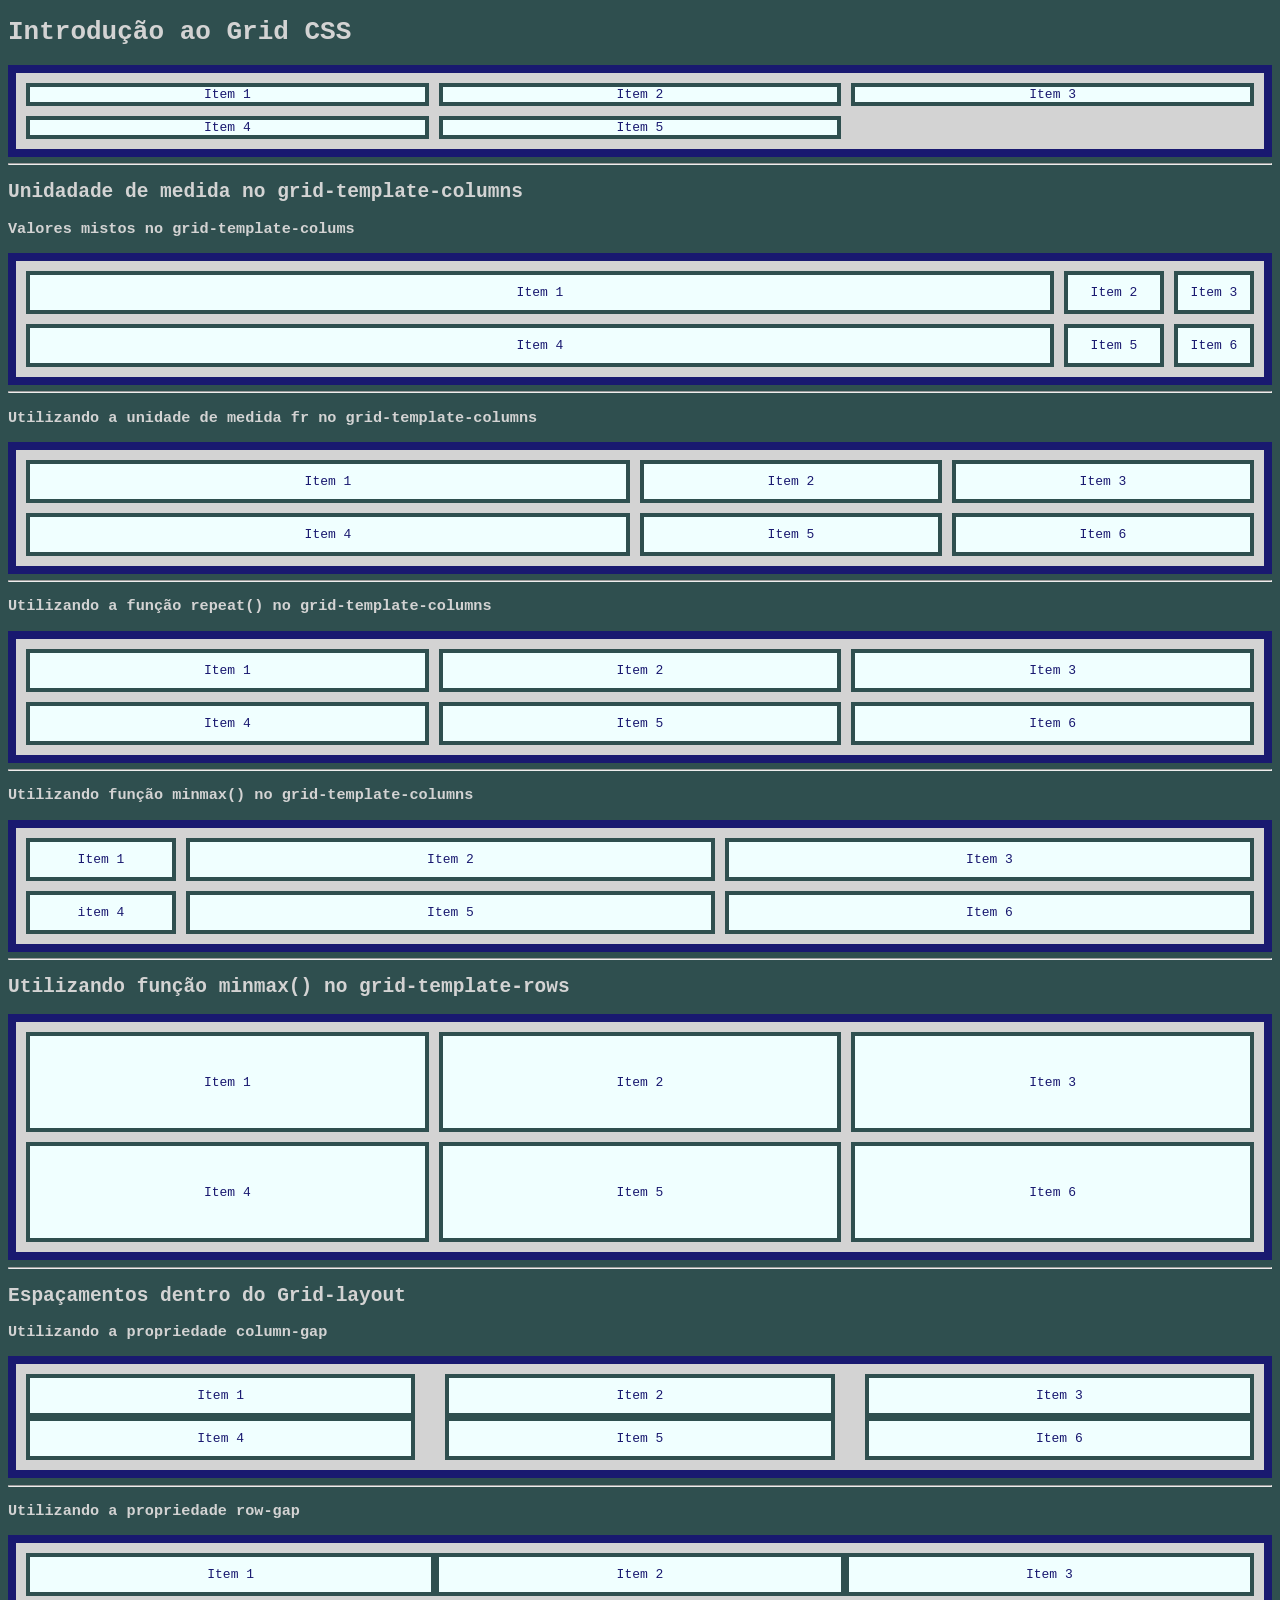
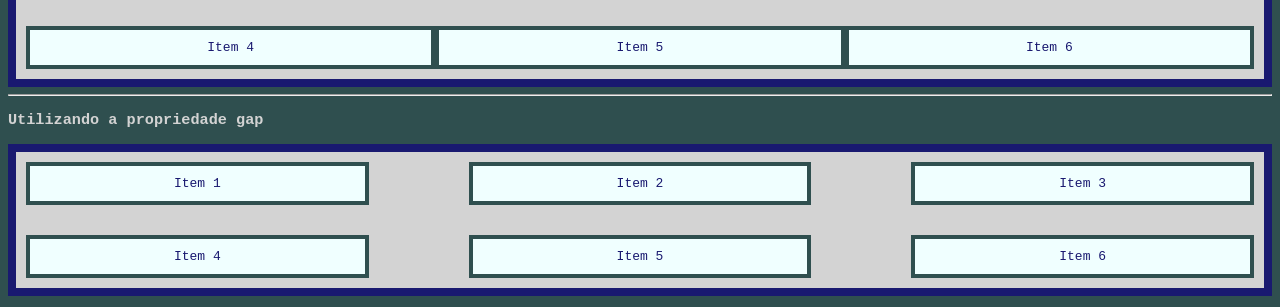
<file: Aula 07/index.html>
<!DOCTYPE html>
<html lang="pt-br">
<head>
    <meta charset="UTF-8">
    <meta name="viewport" 
    content="width=device-width, initial-scale=1.0">

    <link rel="stylesheet" href="./css/style.css">

    <title>Conteúdo Aula 07 - CSS</title>
</head>
<body>
    <h1>Introdução ao Grid CSS</h1>

    <div class="container">
        <div>Item 1</div>
        <div>Item 2</div>
        <div>Item 3</div>
        <div>Item 4</div>
        <div>Item 5</div>
    </div>

    <hr>

    <h2>Unidadade de medida no grid-template-columns</h2>

    <h3>Valores mistos no grid-template-colums</h3>

    <div class="ex1">
        <div>Item 1</div>
        <div>Item 2</div>
        <div>Item 3</div>
        <div>Item 4</div>
        <div>Item 5</div>
        <div>Item 6</div>
    </div>

    <hr>

    <h3>Utilizando a unidade de medida fr no grid-template-columns</h3>

    <div class="ex2">
        <div>Item 1</div>
        <div>Item 2</div>
        <div>Item 3</div>
        <div>Item 4</div>
        <div>Item 5</div>
        <div>Item 6</div>
    </div>

    <hr>

    <h3>Utilizando a função repeat() no grid-template-columns</h3>

    <div class="ex3">
        <div>Item 1</div>
        <div>Item 2</div>
        <div>Item 3</div>
        <div>Item 4</div>
        <div>Item 5</div>
        <div>Item 6</div>
    </div>

    <hr>

    <h3> Utilizando função minmax() no grid-template-columns</h3>

    <div class="ex4">
        <div>Item 1</div>
        <div>Item 2</div>
        <div>Item 3</div>
        <div>item 4</div>
        <div>Item 5</div>
        <div>Item 6</div>
    </div>

    <hr>

    <h2>Utilizando função minmax() no grid-template-rows</h2>

    <div class="ex5">
        <div>Item 1</div>
        <div>Item 2</div>
        <div>Item 3</div>
        <div>Item 4</div>
        <div>Item 5</div>
        <div>Item 6</div>
    </div>

    <hr>

    <h2>Espaçamentos dentro do Grid-layout</h2>

    <h3>Utilizando a propriedade column-gap</h3>

    <div class="ex6">
        <div>Item 1</div>
        <div>Item 2</div>
        <div>Item 3</div>
        <div>Item 4</div>
        <div>Item 5</div>
        <div>Item 6</div>
    </div>

    <hr>

    <h3>Utilizando a propriedade row-gap</h3>

    <div class="ex7">
        <div>Item 1</div>
        <div>Item 2</div>
        <div>Item 3</div>
        <div>Item 4</div>
        <div>Item 5</div>
        <div>Item 6</div>
    </div>

    <hr>

      <h3>Utilizando a propriedade gap</h3>

    <div class="ex8">
        <div>Item 1</div>
        <div>Item 2</div>
        <div>Item 3</div>
        <div>Item 4</div>
        <div>Item 5</div>
        <div>Item 6</div>
    </div>

    </body>
</html>
</file>
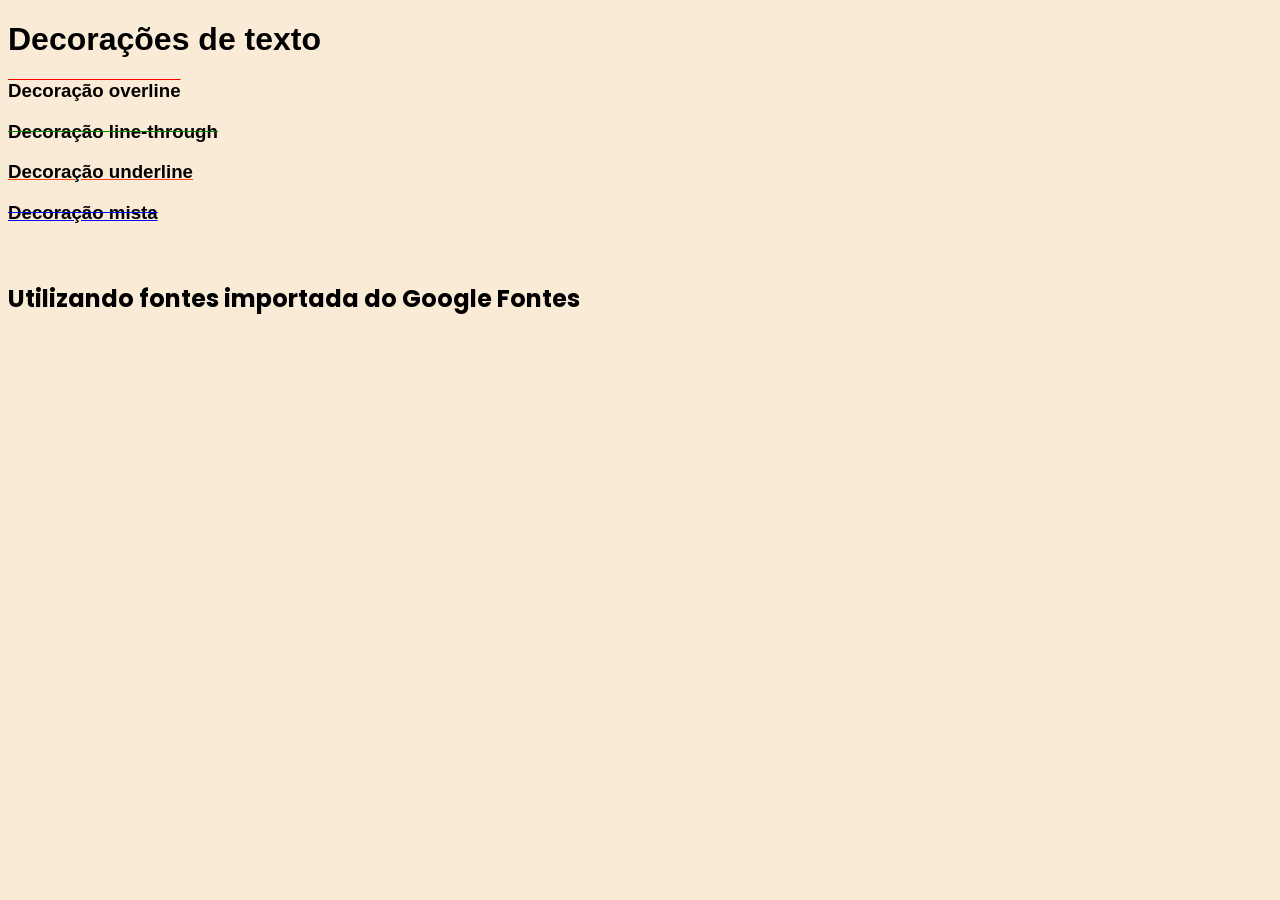
<file: Aula 09/index.html>
<!DOCTYPE html>
<html lang="pt-br">
<head>
    <meta charset="UTF-8">
    <meta name="viewport" content="width=device-width, initial-scale=1.0">

    <link rel="stylesheet" href="./css/style.css">

    <title>Conteúdo Aula 09 - CSS</title>
</head>
    <body>


        <h1>Decorações de texto</h1>


        <h3 class="ex1">Decoração  overline</h3>
        <h3 class="ex2">Decoração line-through</h3>
        <h3 class="ex3">Decoração underline</h3>
        <h3 class="ex4">Decoração  mista</h3>

        <br>

        <h2>Utilizando fontes importada do Google Fontes </h2>

        


    </body>
</html>
</file>
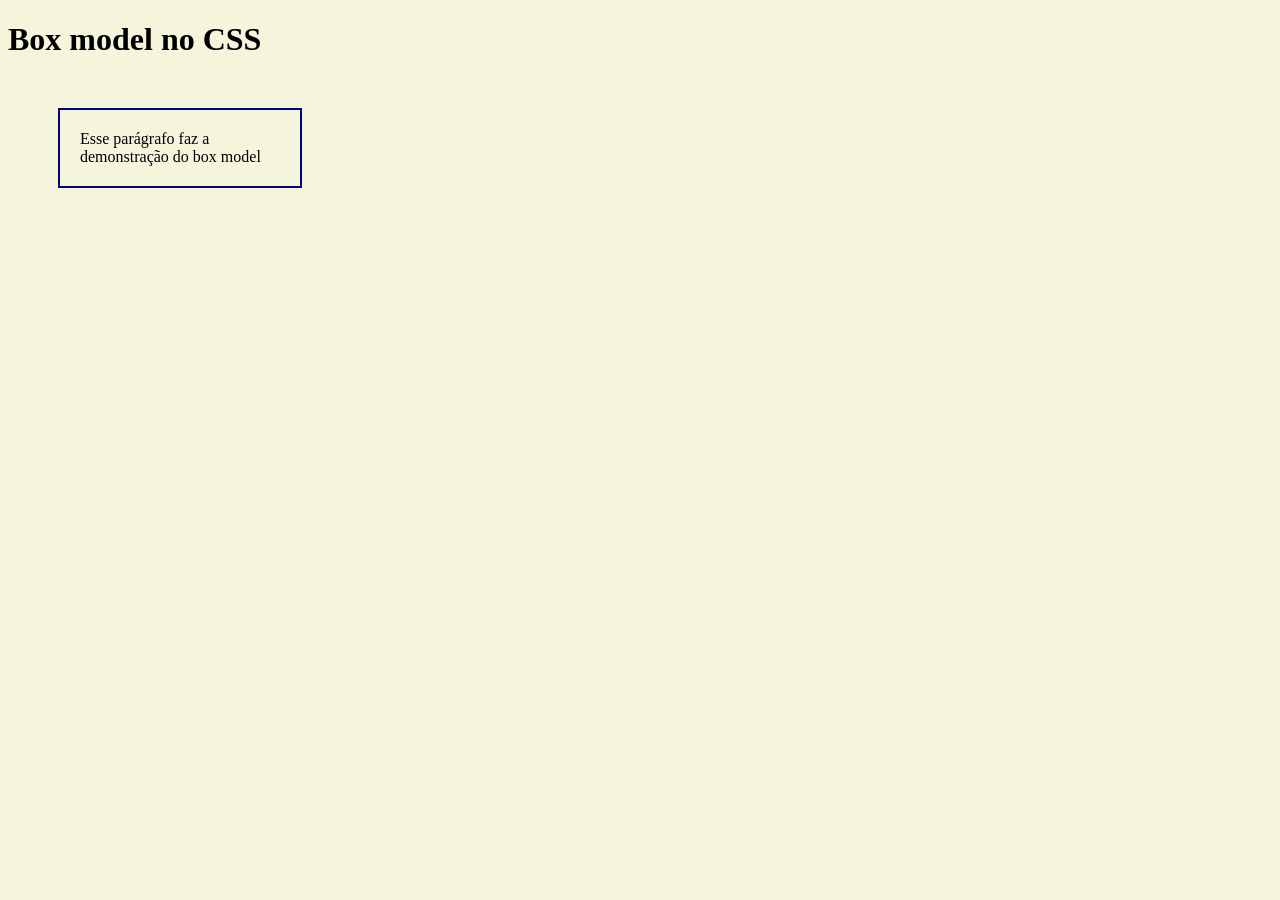
<file: Aula04/index.html>
<!DOCTYPE html>
<html lang="pt-br">
<head>
    <meta charset="UTF-8">
    <meta name="viewport" content="width=device-width, initial-scale=1.0">

    <link rel="stylesheet" href="./css/style.css">

    <title>Contúdo Aula 04 - CSS</title>
</head>
<body>
    <h1>Box model no CSS</h1>

    <p class="p-bormodel">Esse parágrafo faz a demonstração do box model</p>

</body>
</html>
</file>
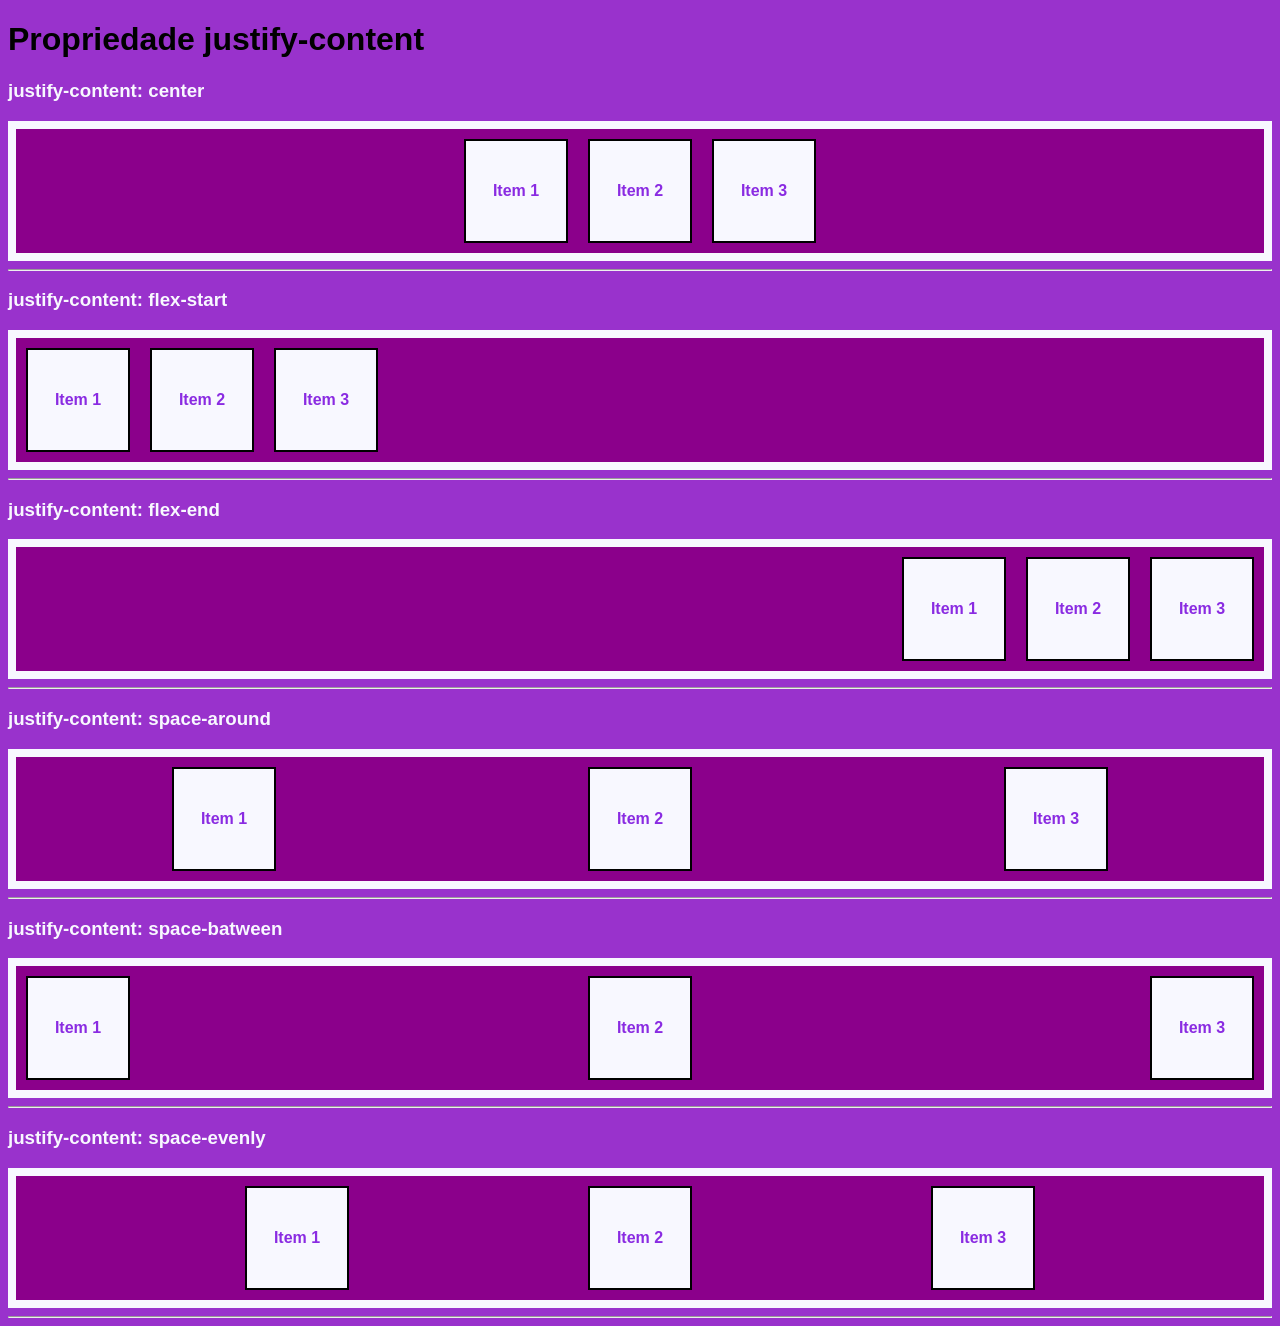
<file: Aula05/index.html>
<!DOCTYPE html>
<html lang="pt-br">
<head>
    <meta charset="UTF-8">
    <meta name="viewport" content="width=device-width, initial-scale=1.0">

    <link rel="stylesheet" href="./css/style.css">

    <title>Conteúdo Aula 05 - CSS  </title>
</head>
<body>
    <h1>Propriedade justify-content</h1>

    <h3>justify-content: center</h3>

   <div class="center">
    <div>Item 1</div>
    <div>Item 2</div>
    <div>Item 3</div>
   </div>

    <hr>

    <h3>justify-content: flex-start</h3>

   <div class="flex-start">
    <div>Item 1</div>
    <div>Item 2</div>
    <div>Item 3</div>
   </div>

    <hr>

    <h3>justify-content: flex-end</h3>

   <div class="flex-end">
    <div>Item 1</div>
    <div>Item 2</div>
    <div>Item 3</div>
   </div>
    
   <hr>

    <h3>justify-content: space-around</h3>

   <div class="space-around">
    <div>Item 1</div>
    <div>Item 2</div>
    <div>Item 3</div>
   </div>
    
   <hr>

    <h3>justify-content: space-batween</h3>

   <div class="space-batween">
    <div>Item 1</div>
    <div>Item 2</div>
    <div>Item 3</div>
   </div>
    
   <hr>

    <h3>justify-content: space-evenly</h3>

   <div class="space-evenly">
    <div>Item 1</div>
    <div>Item 2</div>
    <div>Item 3</div>
   </div>
    
   <hr>

</body>
</html>
</file>
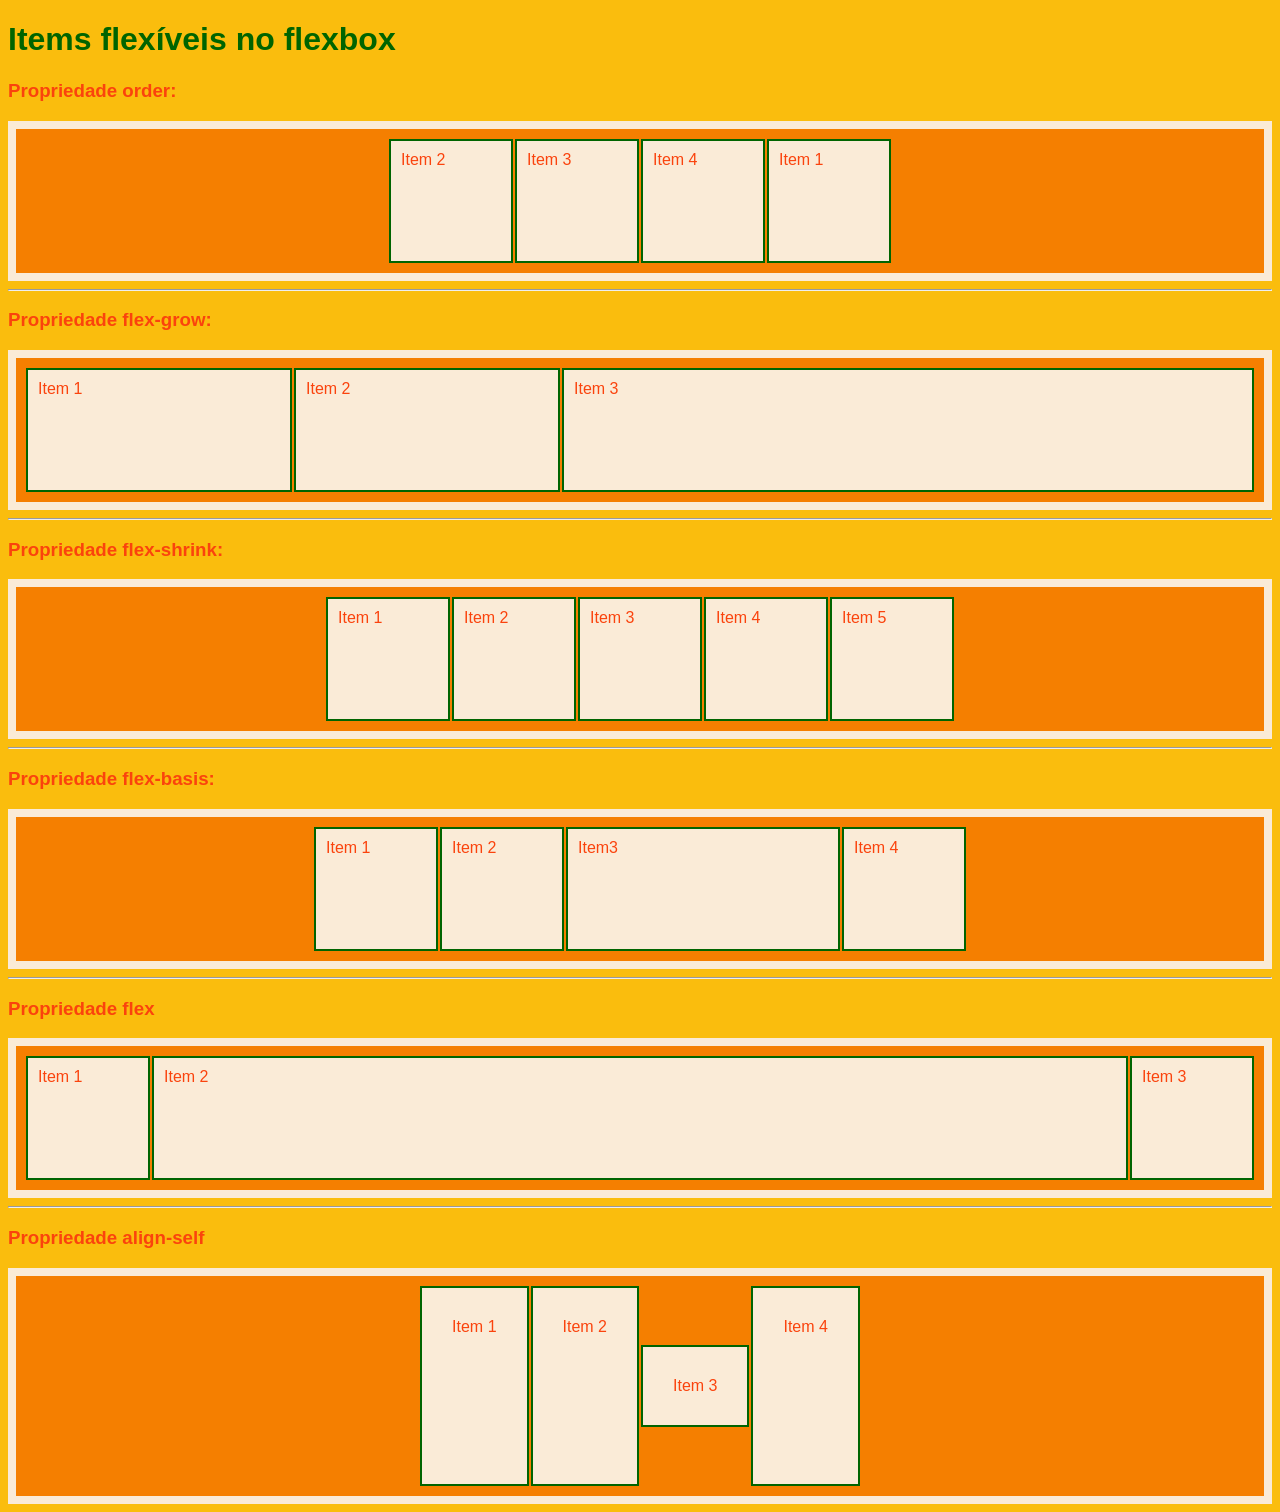
<file: Aula06/index.html>
<!DOCTYPE html>
<html lang="pt-br">
<head>
    <meta charset="UTF-8">
    <meta name="viewport" content="width=device-width, initial-scale=1.0">

    <link rel="stylesheet" href="./css/style.css">

    <title>Contúdo Aula 06 - CSS</title>
</head>
<body>
    <h1>Items flexíveis no flexbox</h1>

    <h3>Propriedade order:</h3>



    <div class="order">
        <div style="order:4;">Item 1</div>
        <div style="order:1;">Item 2</div>
        <div style="order:2;">Item 3</div>
        <div style="order:3;">Item 4</div>
    </div>

    <hr>

    <h3>Propriedade flex-grow:</h3>

    <div class="flex-grow">
        <div style="flex-grow: 1;">Item 1</div>
        <div style="flex-grow:1 ;">Item 2</div>
        <div style="flex-grow: 4;">Item 3</div>
    </div>
    <hr>

    <h3>Propriedade flex-shrink:</h3>
  
    <div class="flex-shrink">
        <div>Item 1</div>
        <div style="flex-shrink: 4;">Item 2</div>
        <div> Item 3</div>
        <div> Item 4</div>
        <div> Item 5</div>
        </div>

        <hr>

        <h3>Propriedade flex-basis:</h3>

        <div class="flex-basis">
            <div>Item 1</div>
            <div>Item 2</div>
            <div style="flex-basis: 250px;">Item3</div>
            <div>Item 4</div>
        </div>

        <hr>

        <h3>Propriedade flex</h3>

        <div class="flex">
            <div>Item 1</div>
            <div style="flex:1 0 250px;">Item 2</div>
            <div>Item 3</div>
        </div>

        <hr>

        <h3>Propriedade align-self</h3>

        <div class="align-self">
            <div>Item 1</div>
            <div>Item 2</div>
            <div id="as-item3">Item 3 </div>
            <div>Item 4</div>
        </div>
</body>
</html>
</file>
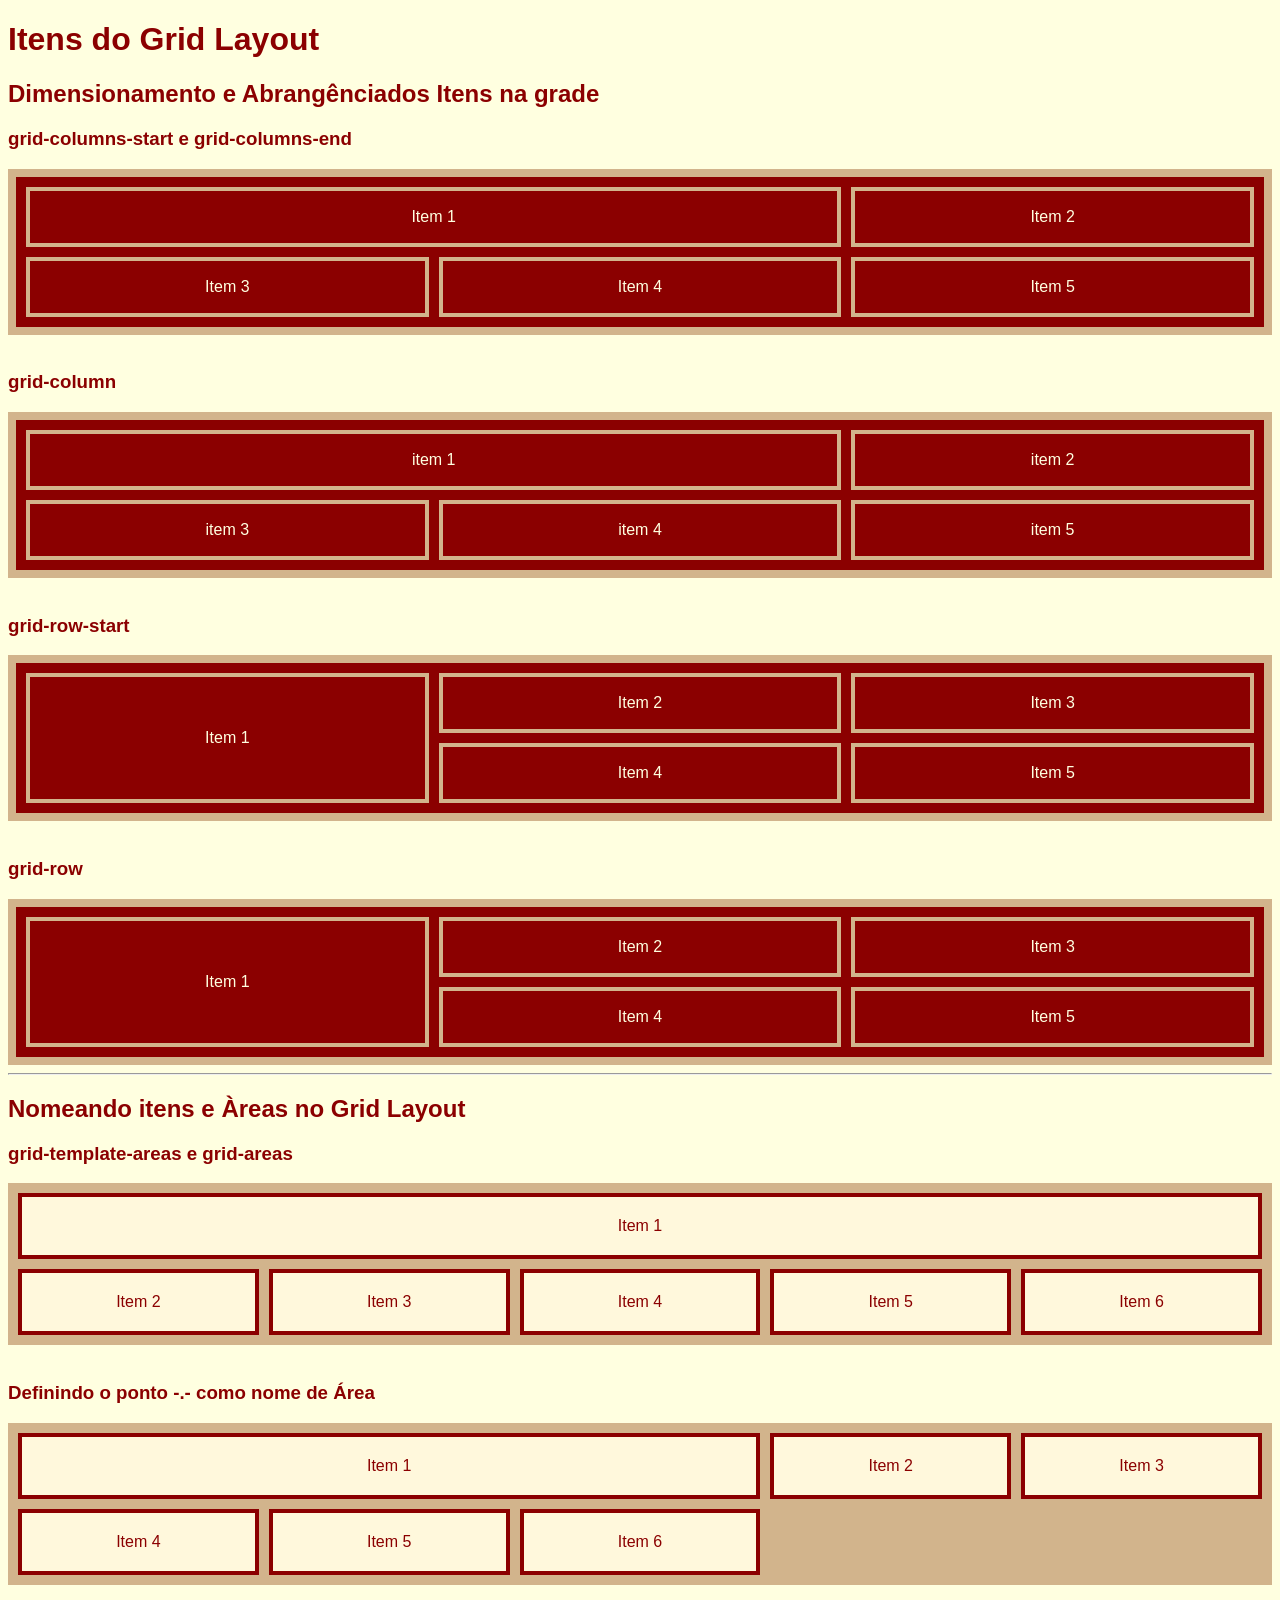
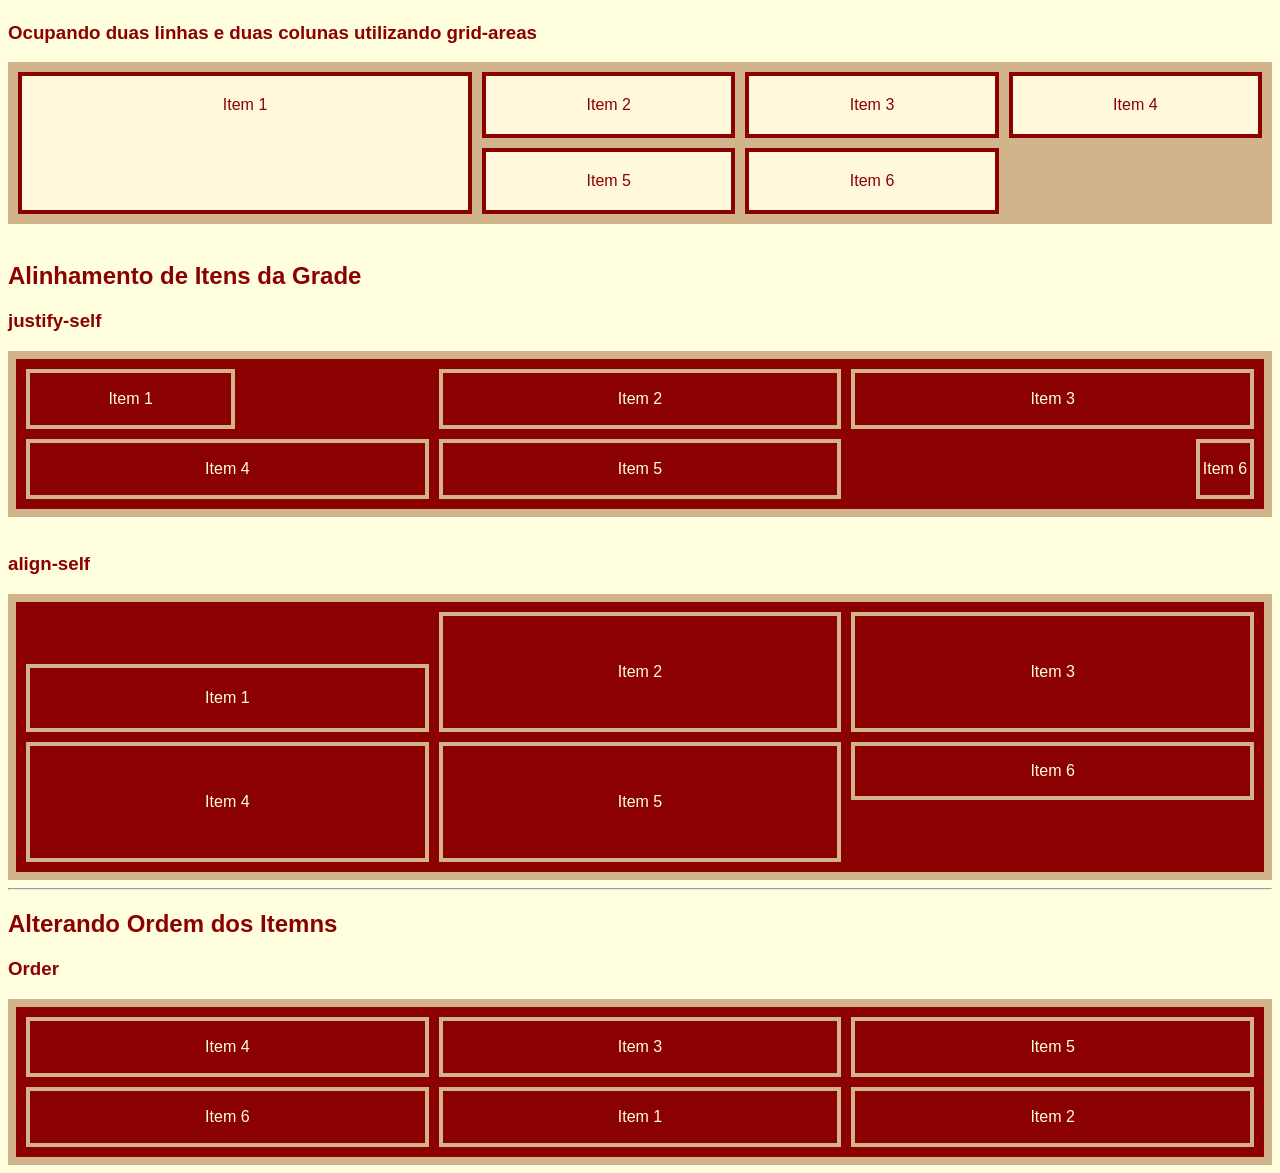
<file: Aula08/index.html>
<!DOCTYPE html>
<html lang="pt-br">
<head>
    <meta charset="UTF-8">
    <meta name="viewport" content="width=device-width, initial-scale=1.0">

    <link rel="stylesheet" href="./css/style.css">

    <title>Conteúdo Aula 08 - CSS</title>
</head>
    <body>

    <h1>Itens do Grid Layout</h1>

    <h2>Dimensionamento e Abrangênciados Itens na grade </h2>

    <h3>grid-columns-start e grid-columns-end</h3>

    <div class="ex1">
        <div id="ex1-item1">Item 1</div>
        <div>Item 2</div>
        <div>Item 3</div>
        <div>Item 4</div>
        <div>Item 5</div>
    </div>

    <br>

    <h3>grid-column</h3>

    <div class="ex2">
        <div id="ex2-item1">item 1</div>
        <div>item 2</div>
        <div>item 3</div>
        <div>item 4</div>
        <div>item 5</div>
    </div>

    <br>

    <h3>grid-row-start</h3>

    <div class="ex3">
        <div id="ex3-item1">Item 1</div>
        <div>Item 2</div>
        <div>Item 3</div>
        <div>Item 4</div>
        <div>Item 5</div>
    </div>

    <br>

    <h3>grid-row</h3>

      <div class="ex4">
        <div id="ex4-item1">Item 1</div>
        <div>Item 2</div>
        <div>Item 3</div>
        <div>Item 4</div>
        <div>Item 5</div>
    </div>

    <hr>

    <h2>Nomeando itens e Àreas no Grid Layout</h2>

    <h3>grid-template-areas e grid-areas</h3>

    <div class="ex5">
        <div id="ex5-item1">Item 1</div>
        <div>Item 2</div>
        <div>Item 3</div>
        <div>Item 4</div>
        <div>Item 5</div>
        <div>Item 6</div>

    </div>

    <br>

    <h3>Definindo o ponto -.- como nome de Área</h3>
    
      
    <div class="ex6">
        <div id="ex6-item1">Item 1</div>
        <div>Item 2</div>
        <div>Item 3</div>
        <div>Item 4</div>
        <div>Item 5</div>
        <div>Item 6</div>

    </div>

    <br>

    <h3>Ocupando duas linhas e duas colunas utilizando grid-areas</h3>

    <div class="ex7">
        <div id="ex7-item1">Item 1</div>
        <div>Item 2</div>
        <div>Item 3</div>
        <div>Item 4</div>
        <div>Item 5</div>
        <div>Item 6</div>
    </div>

    <br>

    <h2>Alinhamento de Itens da Grade</h2>

    <h3>justify-self</h3>

    <div class="ex8">
        <div id="ex8-item1">Item 1</div>
        <div>Item 2</div>
        <div>Item 3</div>
        <div>Item 4</div>
        <div>Item 5</div>
        <div id="ex8-item6">Item 6</div>
    </div>

    <br>

    <h3>align-self</h3>

     <div class="ex9">
        <div id="ex9-item1">Item 1</div>
        <div>Item 2</div>
        <div>Item 3</div>
        <div>Item 4</div>
        <div>Item 5</div>
        <div id="ex9-item6">Item 6</div>
    </div>

    <hr>

    <h2>Alterando Ordem dos Itemns</h2>

    <h3>Order</h3>
    <div class="ex10">
        <div style="order:5 ;" >Item 1</div>
        <div style="order:6 ;" >Item 2</div>
        <div style="order:2 ;">Item 3</div>
        <div style="order:1 ;" >Item 4</div>
        <div style="order: 3;" >Item 5</div>
        <div  style="order: 4;" >Item 6</div>
    </div>

    </body>
</html>
</file>
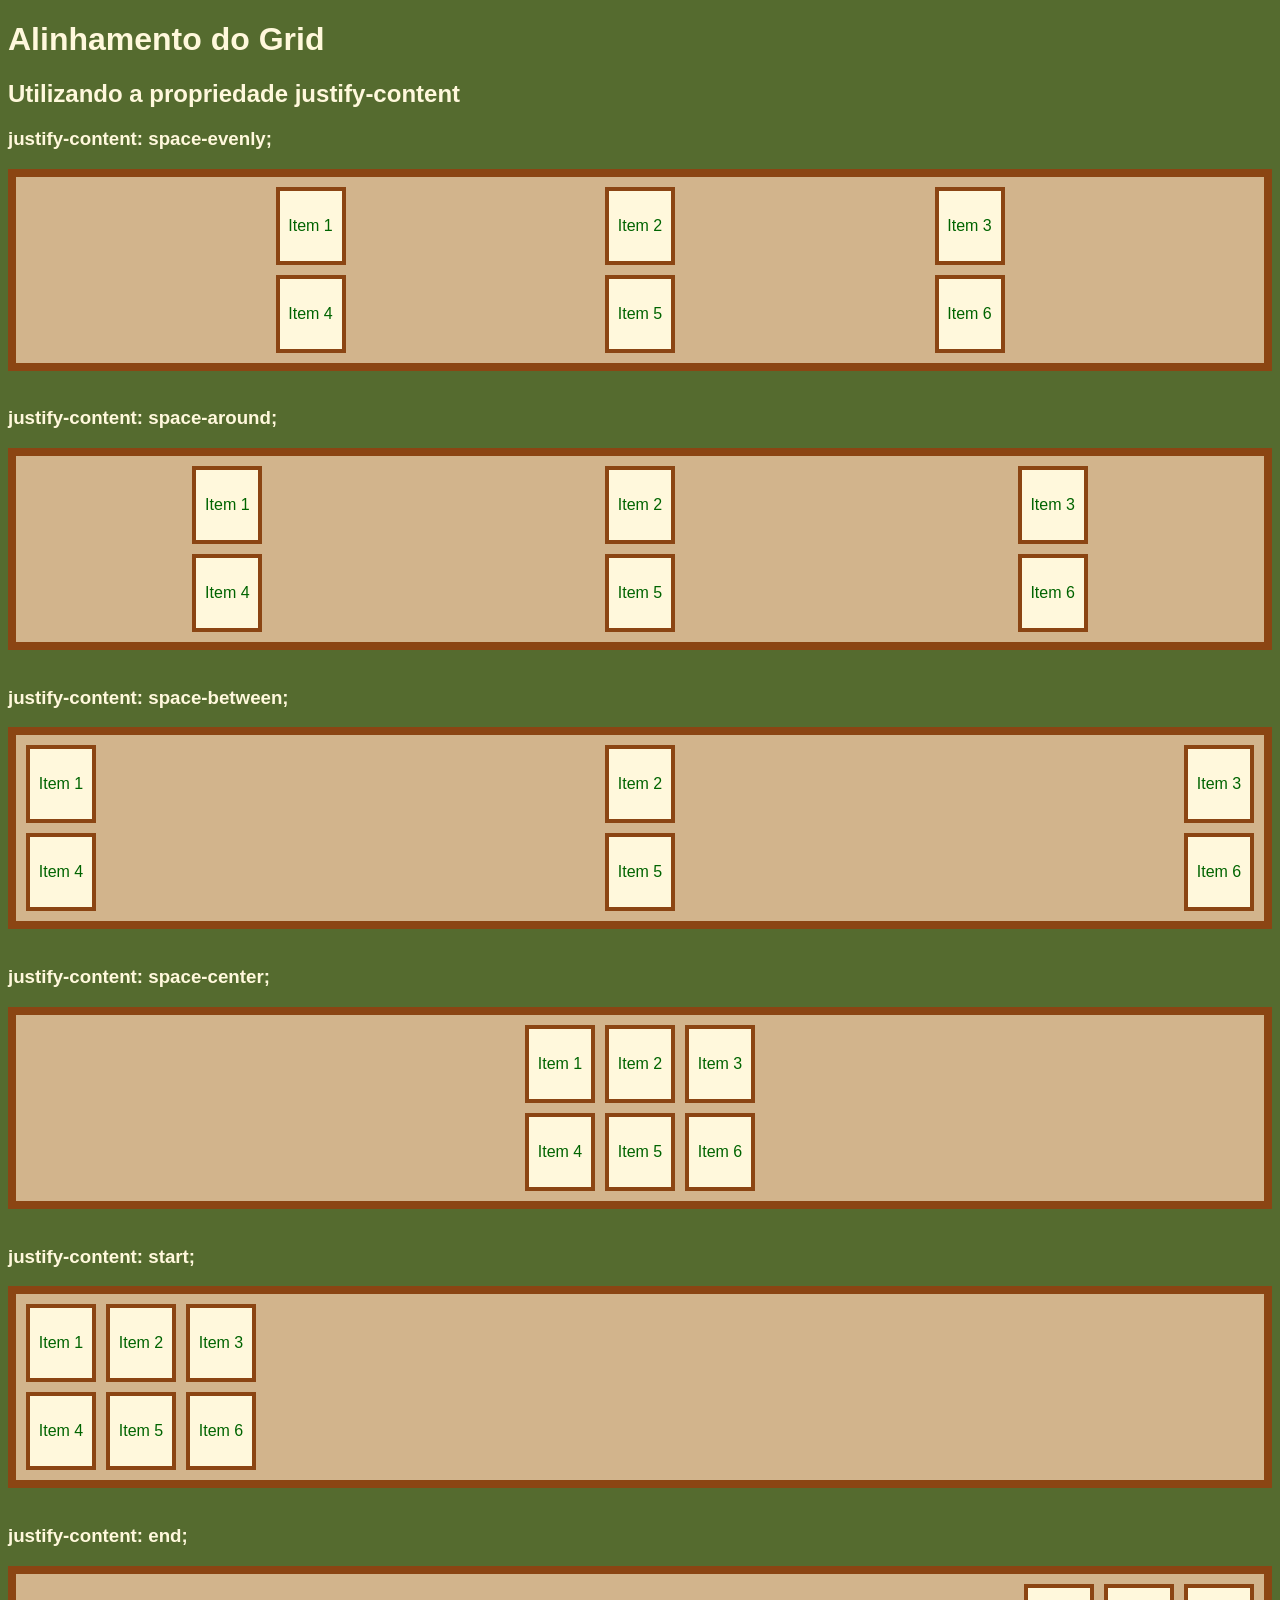
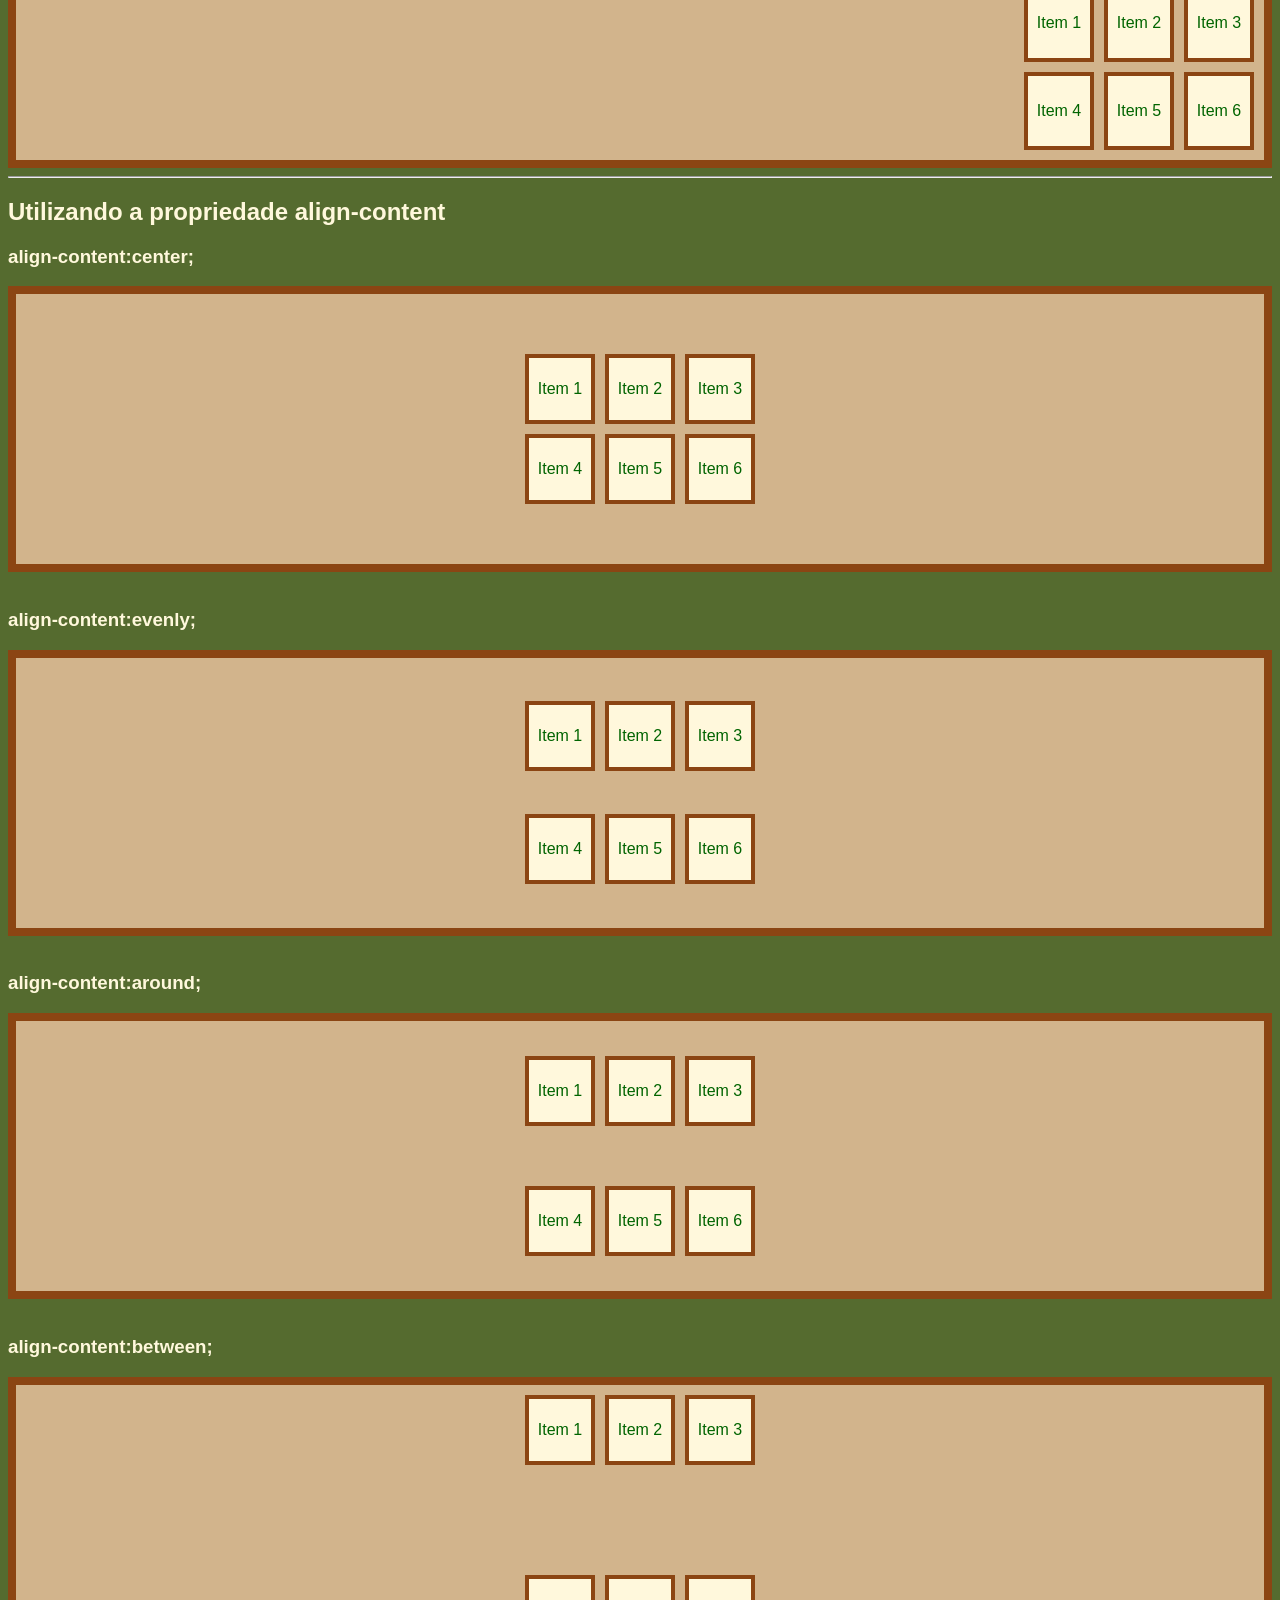
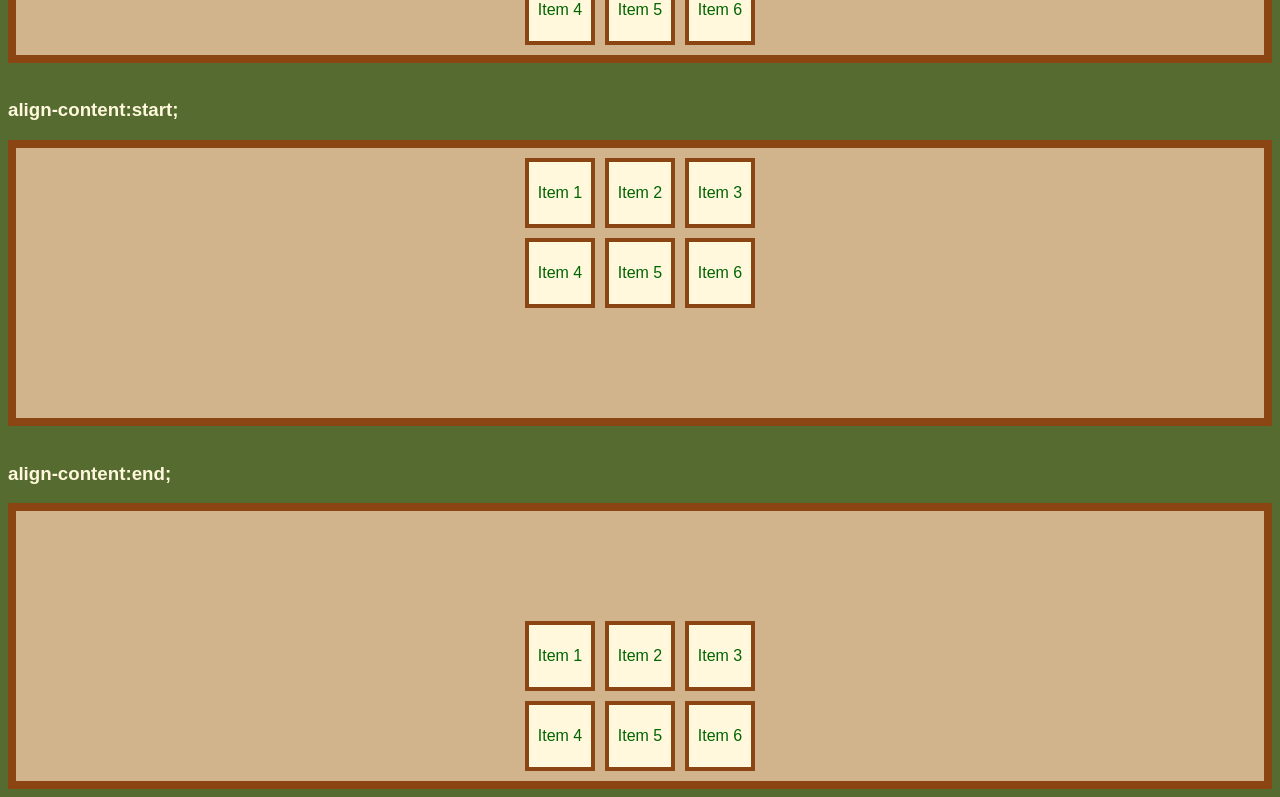
<file: Aula 07/index02.html>
<!DOCTYPE html>
<html lang="pt-br">
<head>
    <meta charset="UTF-8">
    <meta name="viewport" content="width=device-width, initial-scale=1.0">

    <link rel="stylesheet" href="./css/style02.css">

    <title>Conteúdo Aula 07 - css</title>
</head>
<body>

    <h1>Alinhamento do Grid</h1>
    
    <h2>Utilizando a propriedade justify-content</h2>

    <h3>justify-content: space-evenly;</h3>

    <div class="ex1">
        <div>Item 1</div>
        <div>Item 2</div>
        <div>Item 3</div>
        <div>Item 4</div>
        <div>Item 5</div>
        <div>Item 6</div>
    </div>

    <br>

    <h3>justify-content: space-around;</h3>

    <div class="ex2">
        <div>Item 1</div>
        <div>Item 2</div>
        <div>Item 3</div>
        <div>Item 4</div>
        <div>Item 5</div>
        <div>Item 6</div>
    </div>

    <br>

     <h3>justify-content: space-between;</h3>

        <div class="ex3">
            <div>Item 1</div>
            <div>Item 2</div>
            <div>Item 3</div>
            <div>Item 4</div>
            <div>Item 5</div>
            <div>Item 6</div>
        </div>

         <br>

     <h3>justify-content: space-center;</h3>

        <div class="ex4">
            <div>Item 1</div>
            <div>Item 2</div>
            <div>Item 3</div>
            <div>Item 4</div>
            <div>Item 5</div>
            <div>Item 6</div>
        </div>

        <br>

        <h3>justify-content: start;</h3>

        <div class="ex5">
            <div>Item 1</div>
            <div>Item 2</div>
            <div>Item 3</div>
            <div>Item 4</div>
            <div>Item 5</div>
            <div>Item 6</div>
        </div>

        <br>

          <h3>justify-content: end;</h3>

        <div class="ex6">
            <div>Item 1</div>
            <div>Item 2</div>
            <div>Item 3</div>
            <div>Item 4</div>
            <div>Item 5</div>
            <div>Item 6</div>
        </div>

        <hr>

        <h2>Utilizando a propriedade align-content </h2>

        <h3>align-content:center;</h3>

        <div class="ex7">
            <div>Item 1</div>
            <div>Item 2</div>
            <div>Item 3</div>
            <div>Item 4</div>
            <div>Item 5</div>
            <div>Item 6</div>
        </div>

        <br>

          <h3>align-content:evenly;</h3>

        <div class="ex8">
            <div>Item 1</div>
            <div>Item 2</div>
            <div>Item 3</div>
            <div>Item 4</div>
            <div>Item 5</div>
            <div>Item 6</div>
        </div>

        <br>

        
          <h3>align-content:around;</h3>

        <div class="ex9">
            <div>Item 1</div>
            <div>Item 2</div>
            <div>Item 3</div>
            <div>Item 4</div>
            <div>Item 5</div>
            <div>Item 6</div>
        </div>

        <br>

        
          <h3>align-content:between;</h3>

        <div class="ex10">
            <div>Item 1</div>
            <div>Item 2</div>
            <div>Item 3</div>
            <div>Item 4</div>
            <div>Item 5</div>
            <div>Item 6</div>
        </div>

         <br>

        
          <h3>align-content:start;</h3>

        <div class="ex11">
            <div>Item 1</div>
            <div>Item 2</div>
            <div>Item 3</div>
            <div>Item 4</div>
            <div>Item 5</div>
            <div>Item 6</div>
        </div>

         <br>

        
          <h3>align-content:end;</h3>

        <div class="ex12">
            <div>Item 1</div>
            <div>Item 2</div>
            <div>Item 3</div>
            <div>Item 4</div>
            <div>Item 5</div>
            <div>Item 6</div>
        </div>

</body>
</html>
</file>
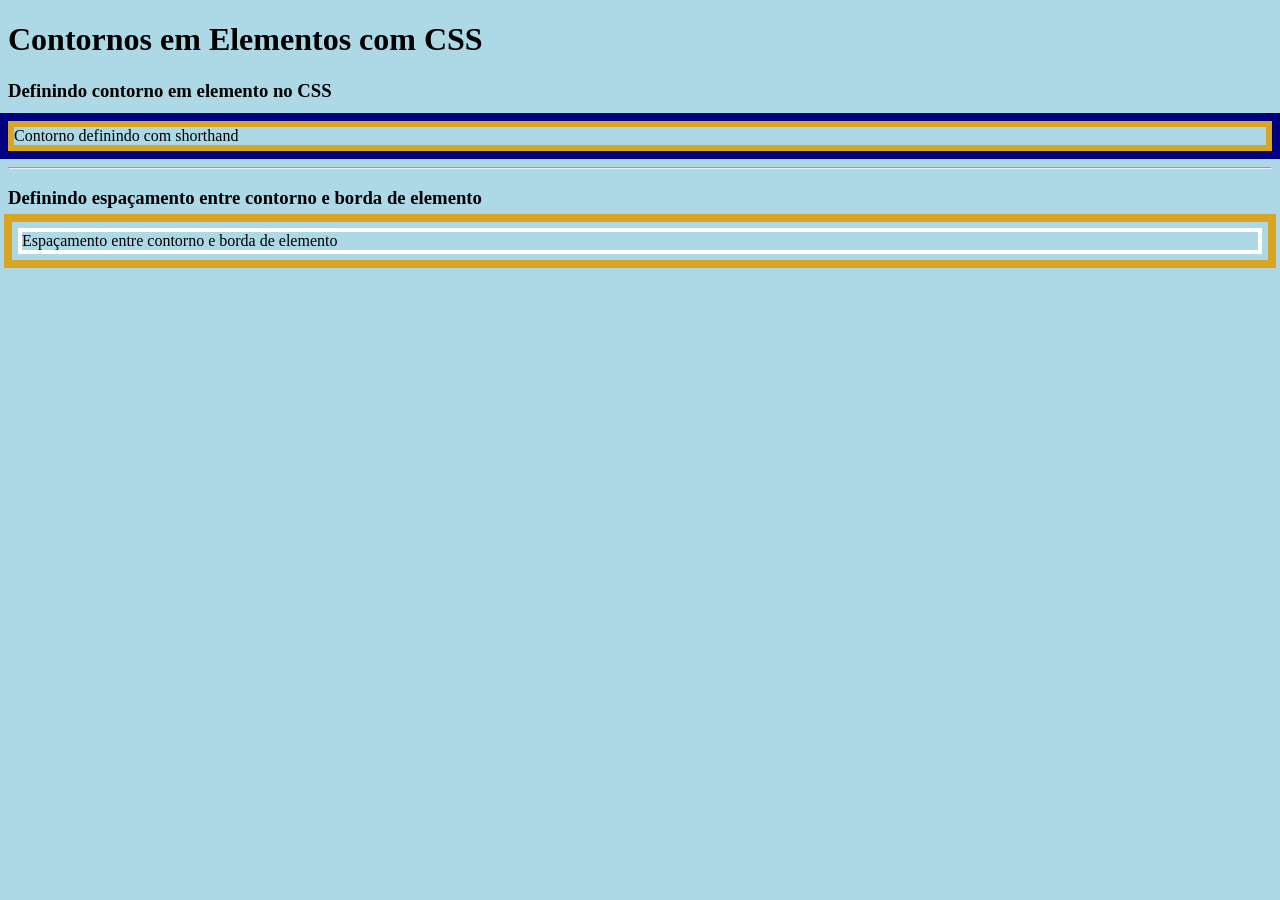
<file: Aula04/index02.html>
<!DOCTYPE html>
<html lang="pt-br">
<head>
    <meta charset="UTF-8">
    <meta name="viewport" content="width=device-width, initial-scale=1.0">

    <link rel="stylesheet" href="./css/style02.css">

    <title>Conteúdo Aula 04 - CSS</title>
</head>
<body>
    <h1>Contornos em Elementos com CSS</h1>

    <h3>Definindo contorno em elemento no CSS</h3>
    
    <p class="contorno1">Contorno definindo com shorthand</p>

    <hr>

    <h3>Definindo espaçamento entre contorno e borda de elemento</h3>

    <p class="contorno2">Espaçamento entre contorno e borda de elemento</p>

</body>
</html>
</file>
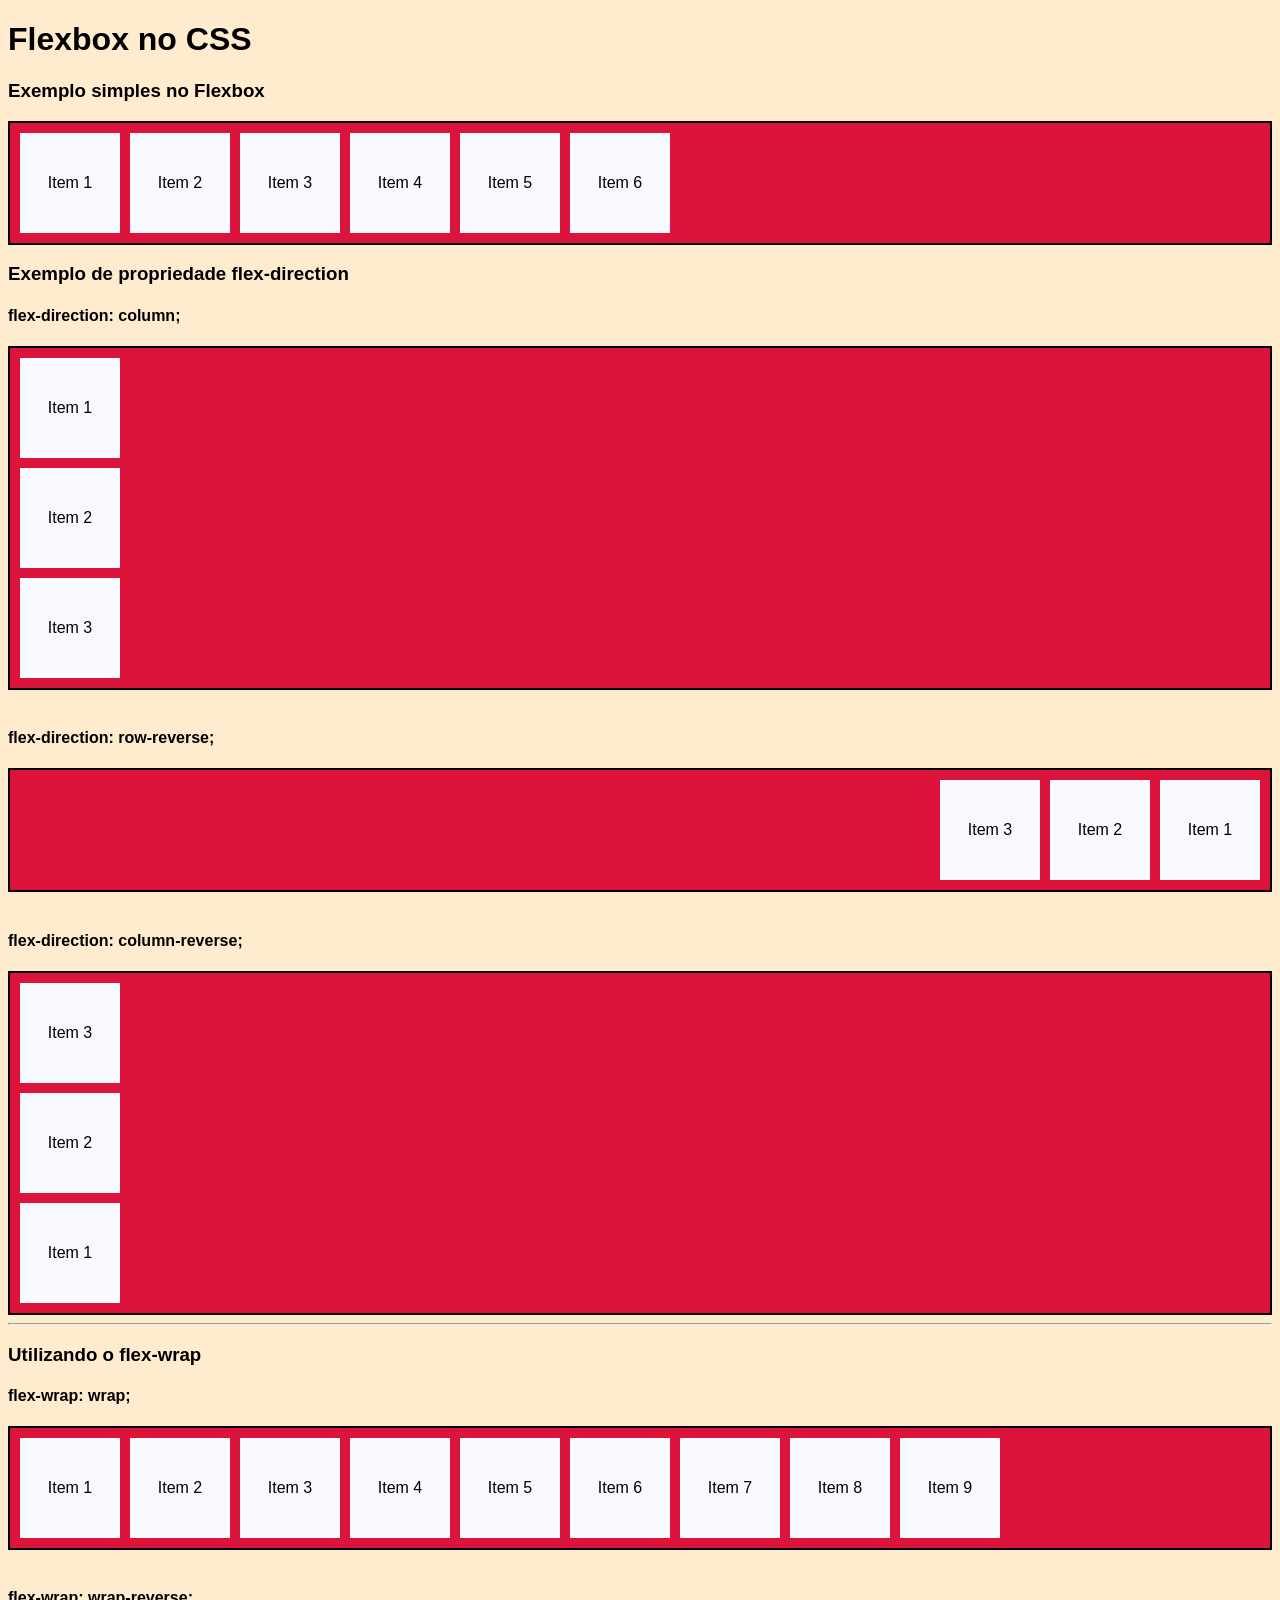
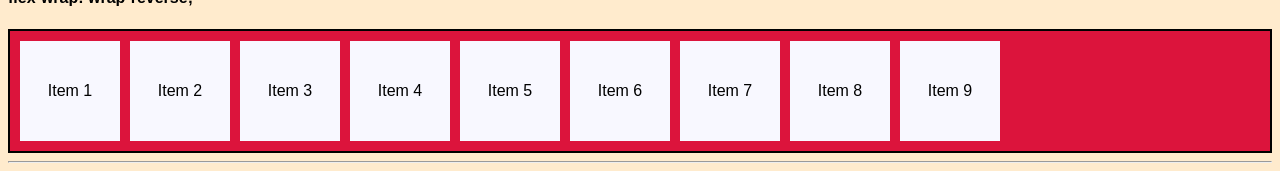
<file: Aula04/index03.html>
<!DOCTYPE html>
<html lang="pt-br">
<head>
    <meta charset="UTF-8">
    <meta name="viewport" content="width=device-width, initial-scale=1.0">

    <link rel="stylesheet" href="./css/style03.css">

    <title>Conteúdo 04 - CSS</title>
</head>
<body>
    <h1>Flexbox no CSS</h1>

    <h3>Exemplo simples no Flexbox</h3>

    <div class="ex1">
     <div>Item 1</div>
    <div>Item 2</div>
    <div>Item 3</div>
    <div>Item 4</div>
    <div>Item 5</div>
    <div>Item 6</div>
    </div>
    
 <h3>Exemplo de propriedade flex-direction</h3>

    <h4>flex-direction: column;</h4>

    <div class="ex2-column">
      <div>Item 1</div>
      <div>Item 2</div>
      <div>Item 3</div>
    </div>

    <br>

    <h4>flex-direction: row-reverse;</h4>

    <div class="ex2-row-reverse">
      <div>Item 1</div>
      <div>Item 2</div>
      <div>Item 3</div>
    </div>

    <br>

    <h4>flex-direction: column-reverse;</h4>

    <div class="ex2-column-reverse">
      <div>Item 1</div>
      <div>Item 2</div>
      <div>Item 3</div>
    </div>

    <hr>

    <h3>Utilizando o flex-wrap</h3>

    <h4>flex-wrap: wrap;</h4>

    <div class="ex3-wrap">
      <div>Item 1</div>
      <div>Item 2</div>
      <div>Item 3</div>
      <div>Item 4</div>
      <div>Item 5</div>
      <div>Item 6</div>
      <div>Item 7</div>
      <div>Item 8</div>
      <div>Item 9</div>
    </div>

    <br>

    <h4>flex-wrap: wrap-reverse;</h4>

    <div class="ex3-wrap-reverse">
      <div>Item 1</div>
      <div>Item 2</div>
      <div>Item 3</div>
      <div>Item 4</div>
      <div>Item 5</div>
      <div>Item 6</div>
      <div>Item 7</div>
      <div>Item 8</div>
      <div>Item 9</div>
    </div>

    <hr>

  </body>
</html>


</body>
</html>
</file>
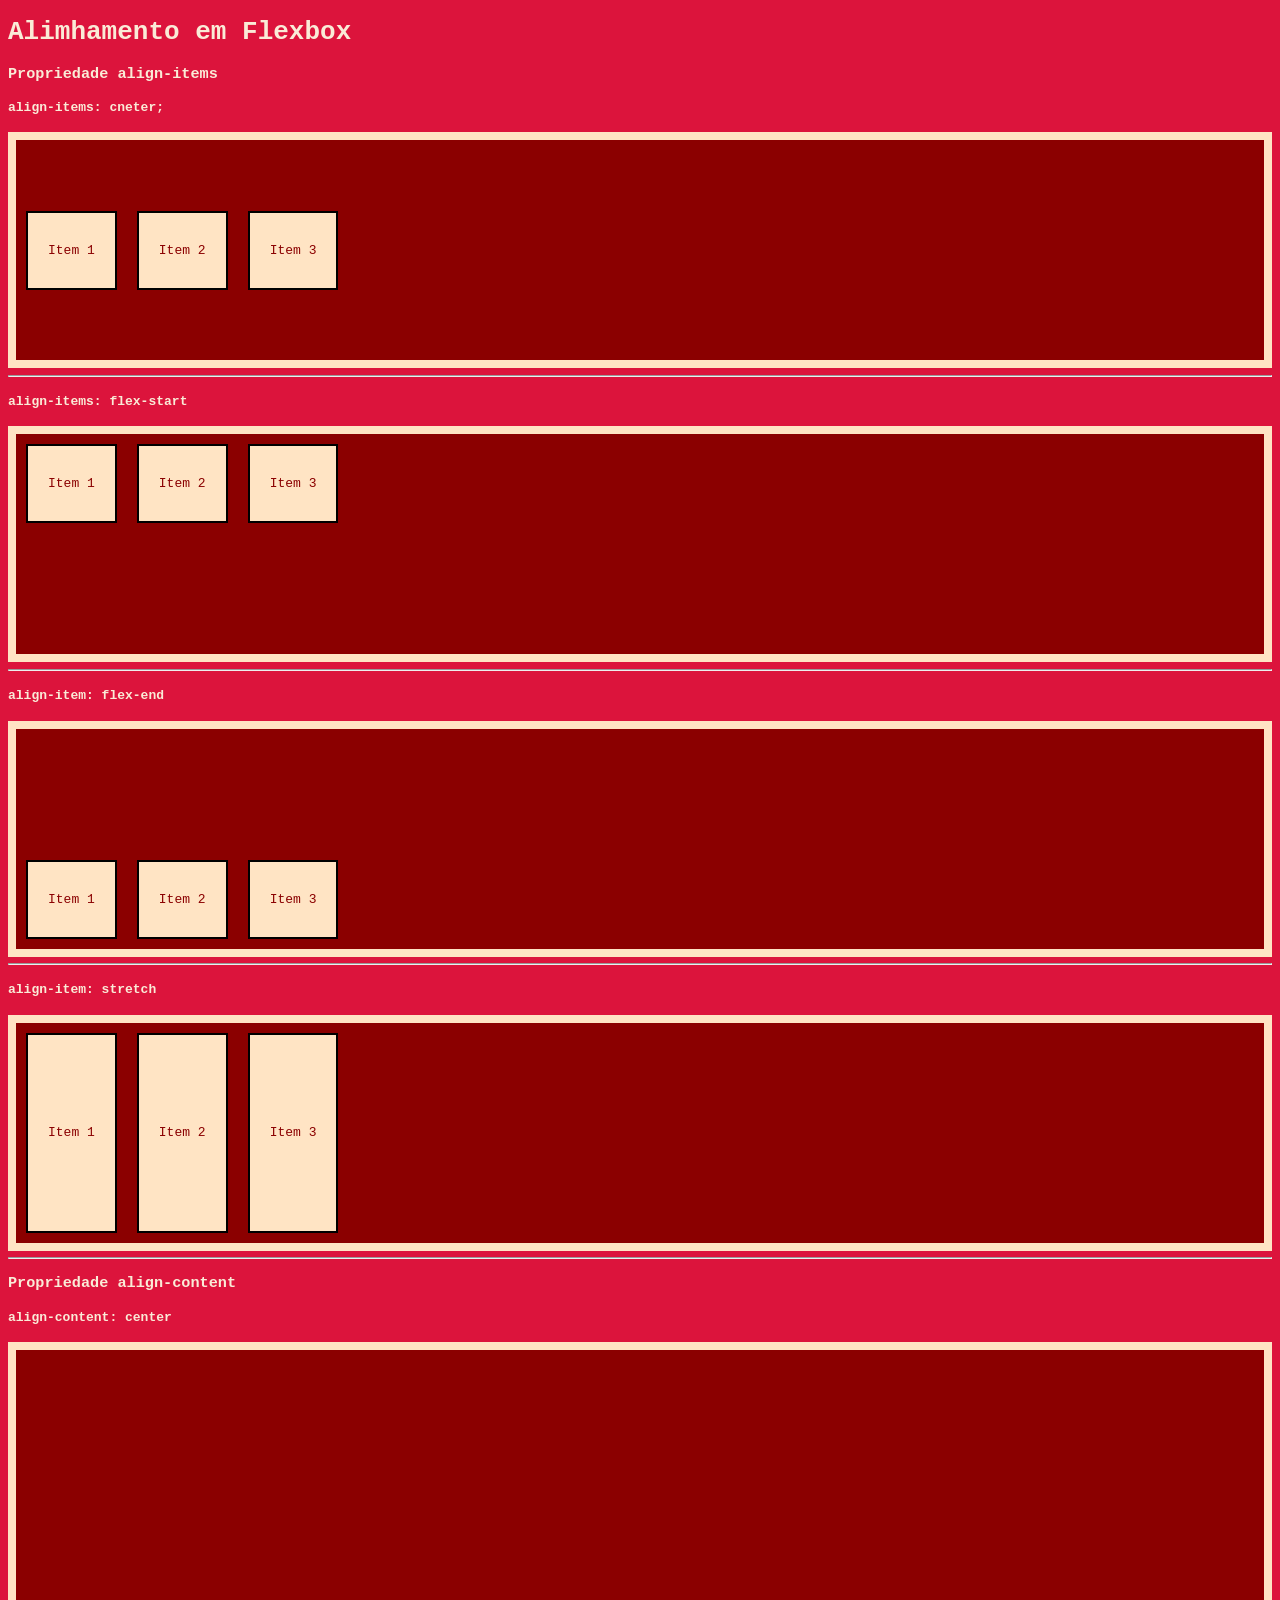
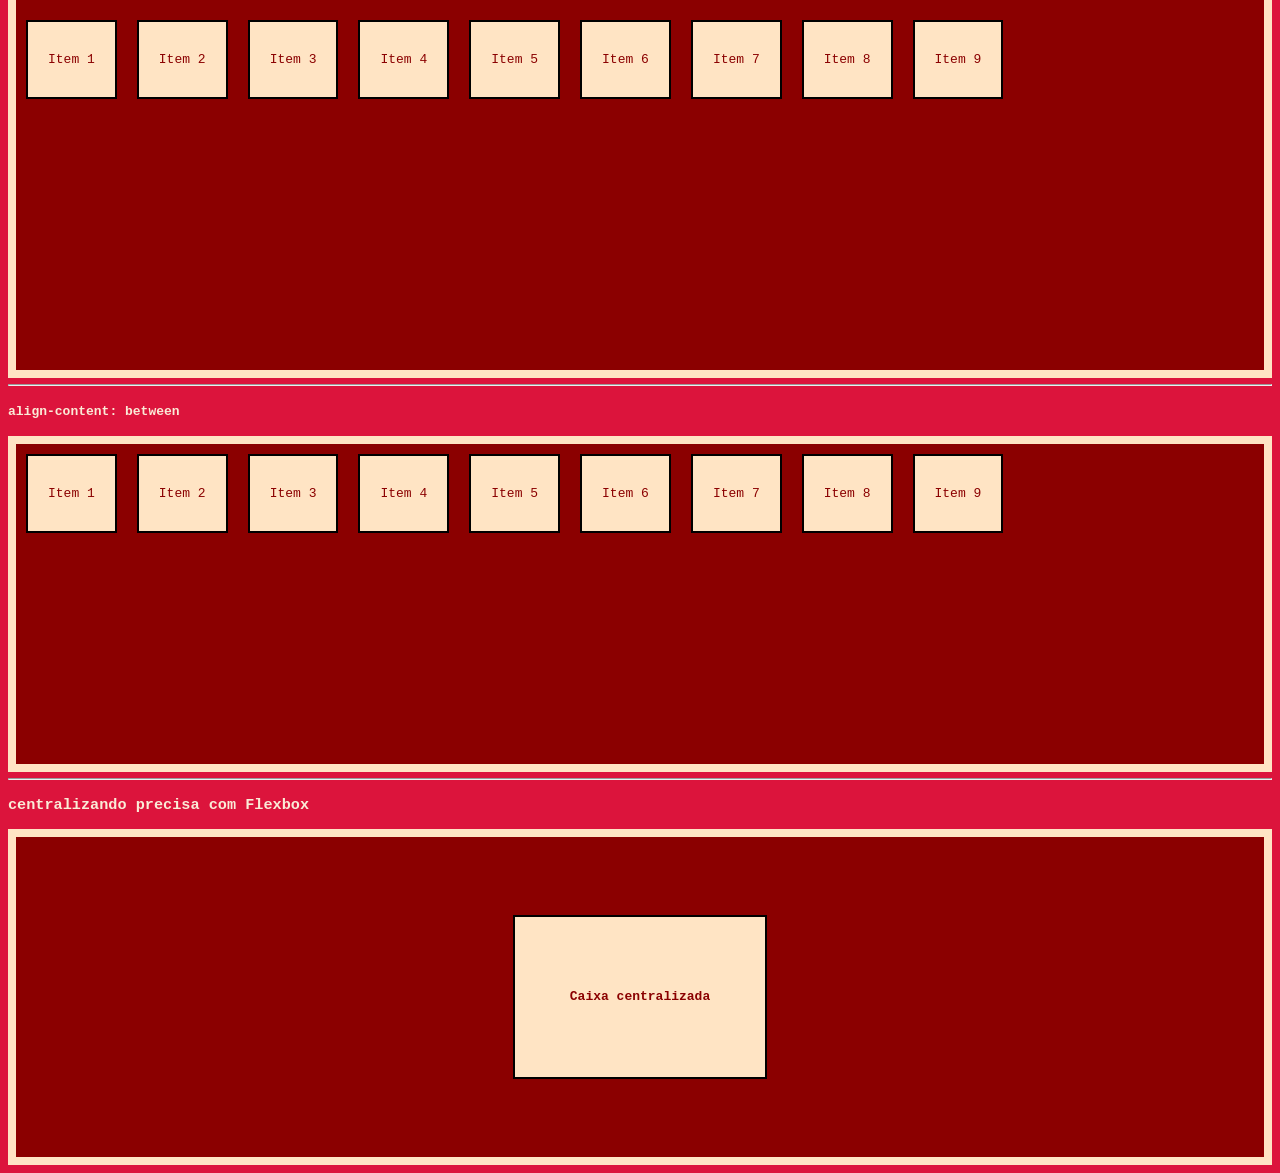
<file: Aula05/index02.html>
<!DOCTYPE html>
<html lang="pt-br">
<head>
    <meta charset="UTF-8">
    <meta name="viewport" content="width=device-width, initial-scale=1.0">

    <link rel="stylesheet" href="./css/style02.css">

    <title>Conteúdo Aula 05 - CSS</title>
</head>
<body>
    <h1>Alimhamento em Flexbox</h1>

    <h3>Propriedade align-items</h3>

     <h4>align-items: cneter;</h4>

     <div class="al-center">
        <div>Item 1</div>
        <div>Item 2</div>
        <div>Item 3</div>
     </div>

     <hr>

     <h4>align-items: flex-start</h4>

     <div class="al-flex-start">
        <div>Item 1</div>
        <div>Item 2</div>
        <div>Item 3</div>
     </div>

     <hr>

     <h4>align-item: flex-end</h4>

     <div class="al-flex-end">
        <div>Item 1</div>
        <div>Item 2</div>
        <div>Item 3</div>
     </div>

      <hr>

     <h4>align-item: stretch</h4>

     <div class="al-stretch">
        <div>Item 1</div>
        <div>Item 2</div>
        <div>Item 3</div>
     </div>

     <hr>
     
     <h3>Propriedade align-content</h3>

     <h4>align-content: center</h4>
     
     <div class="center-2">
        <div>Item 1</div>
        <div>Item 2</div>
        <div>Item 3</div>
        <div>Item 4</div>
        <div>Item 5</div>
        <div>Item 6</div>
        <div>Item 7</div>
        <div>Item 8</div>
        <div>Item 9</div>
     </div>

     <hr>

     <h4>align-content: between</h4>

     <div class="space-between-2">
        <div>Item 1</div>
        <div>Item 2</div>
        <div>Item 3</div>
        <div>Item 4</div>
        <div>Item 5</div>
        <div>Item 6</div>
        <div>Item 7</div>
        <div>Item 8</div>
        <div>Item 9</div>
     </div>

     <hr>

     <h3>centralizando precisa com Flexbox</h3> 

     <div class="container">
        <div>Caixa centralizada</div>
     </div>
     



</body>
</html>
</file>
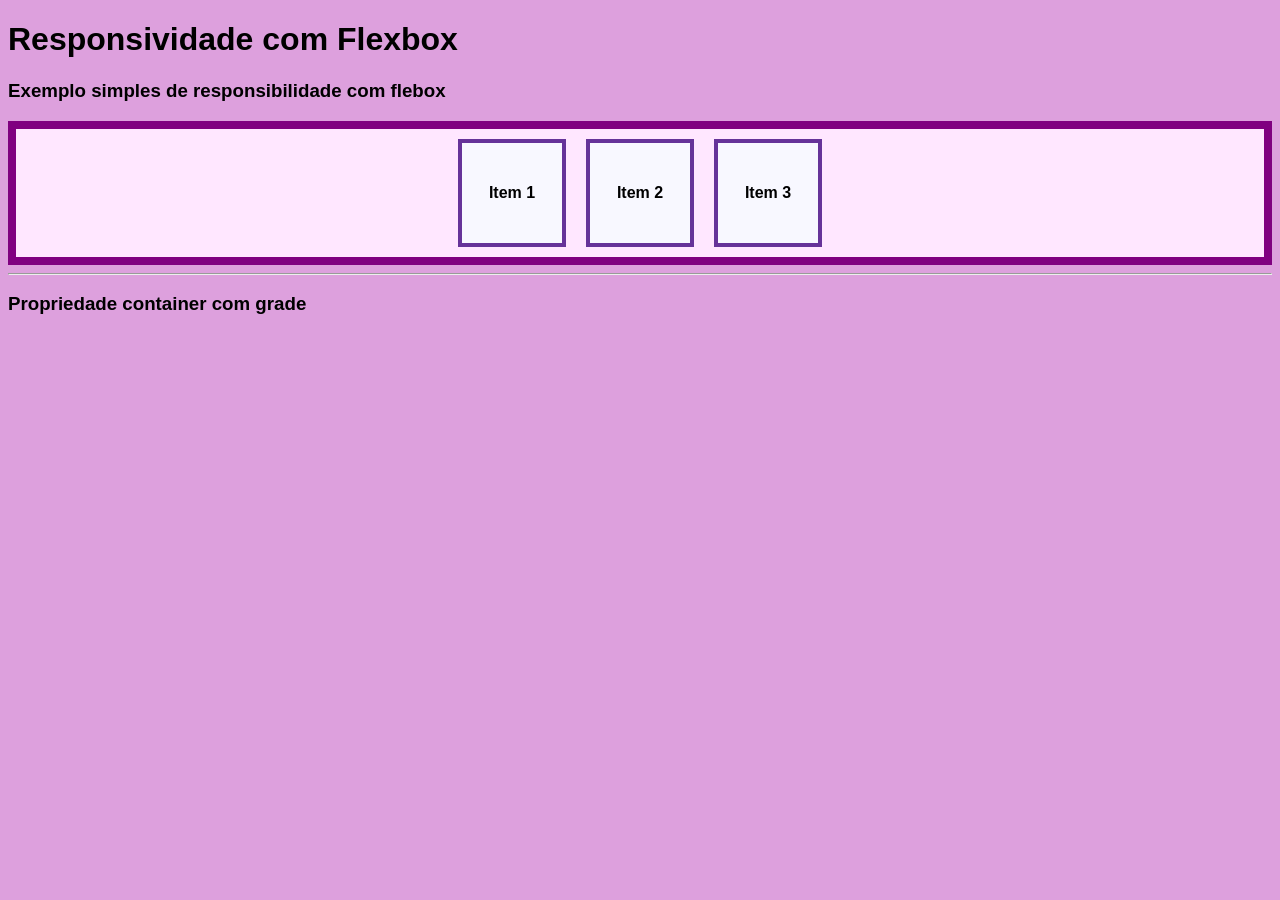
<file: Aula06/index02.html>
<!DOCTYPE html>
<html lang="pt-br">
<head>
    <meta charset="UTF-8">
    <meta name="viewport" content="width=device-width, initial-scale=1.0">

    <link rel="stylesheet" href="./css/style02.css">

    <title>Conteúdo Aula 06 - CSS</title>
</head>
<body>
    <h1>Responsividade com Flexbox</h1>

    <h3>Exemplo simples de responsibilidade com flebox</h3>


    
    <section>
    <div class="container">
        <div>Item 1</div>
        <div>Item 2</div>
        <div>Item 3</div>
    </div>
    </section>

    <hr>

    <h3>Propriedade container com grade</h3>

</body>
</html>
</file>
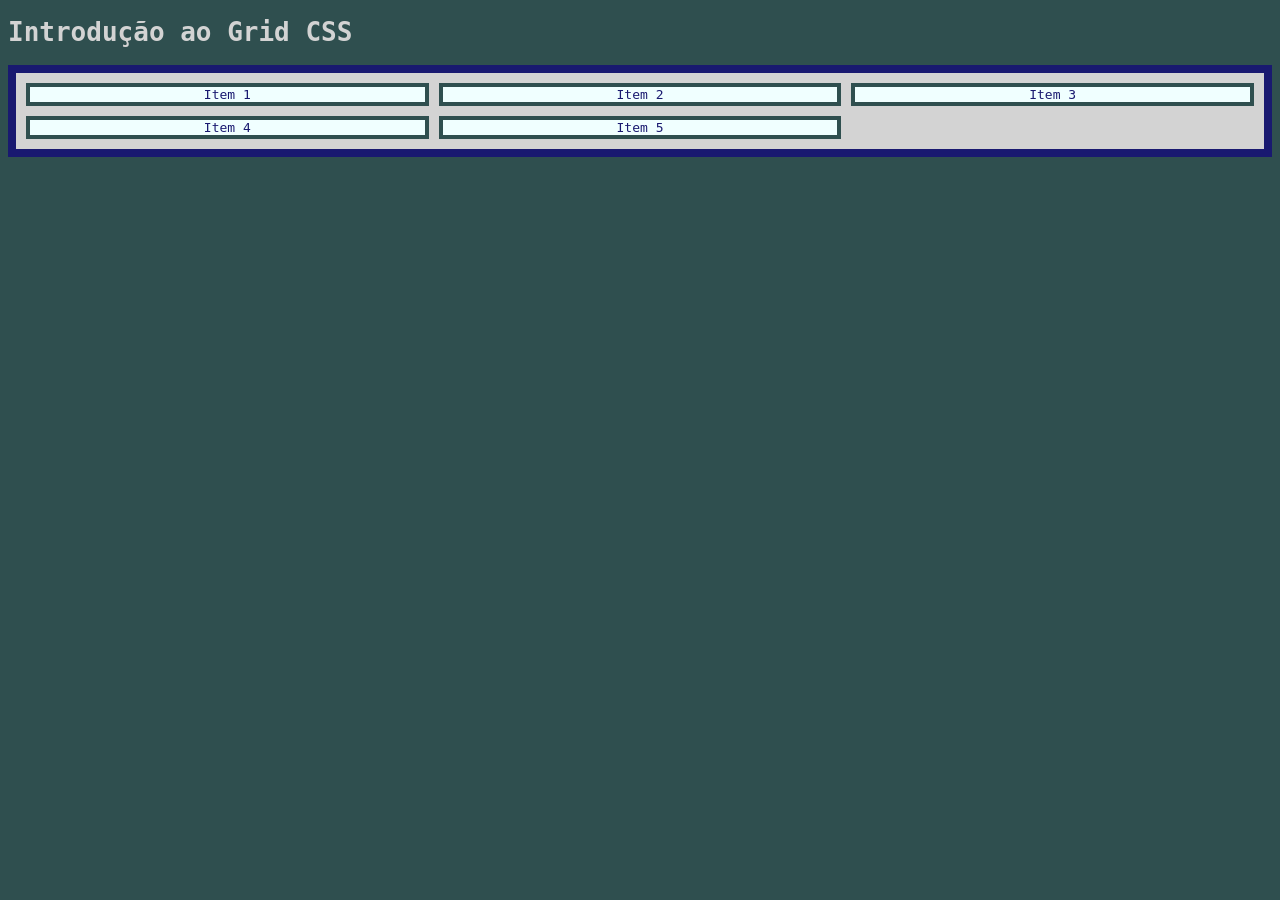
<file: Aula06/index03.html>
<!DOCTYPE html>
<html lang="pt-br">
<head>
    <meta charset="UTF-8">
    <meta name="viewport" 
    content="width=device-width, initial-scale=1.0">

    <link rel="stylesheet" href="./css/style03.css">

    <title>Conteúdo Aula 06 - CSS</title>
</head>
<body>
    <h1>Introdução ao Grid CSS</h1>

    <div class="container">
        <div>Item 1</div>
        <div>Item 2</div>
        <div>Item 3</div>
        <div>Item 4</div>
        <div>Item 5</div>
    </div>

</body>
</html>
</file>
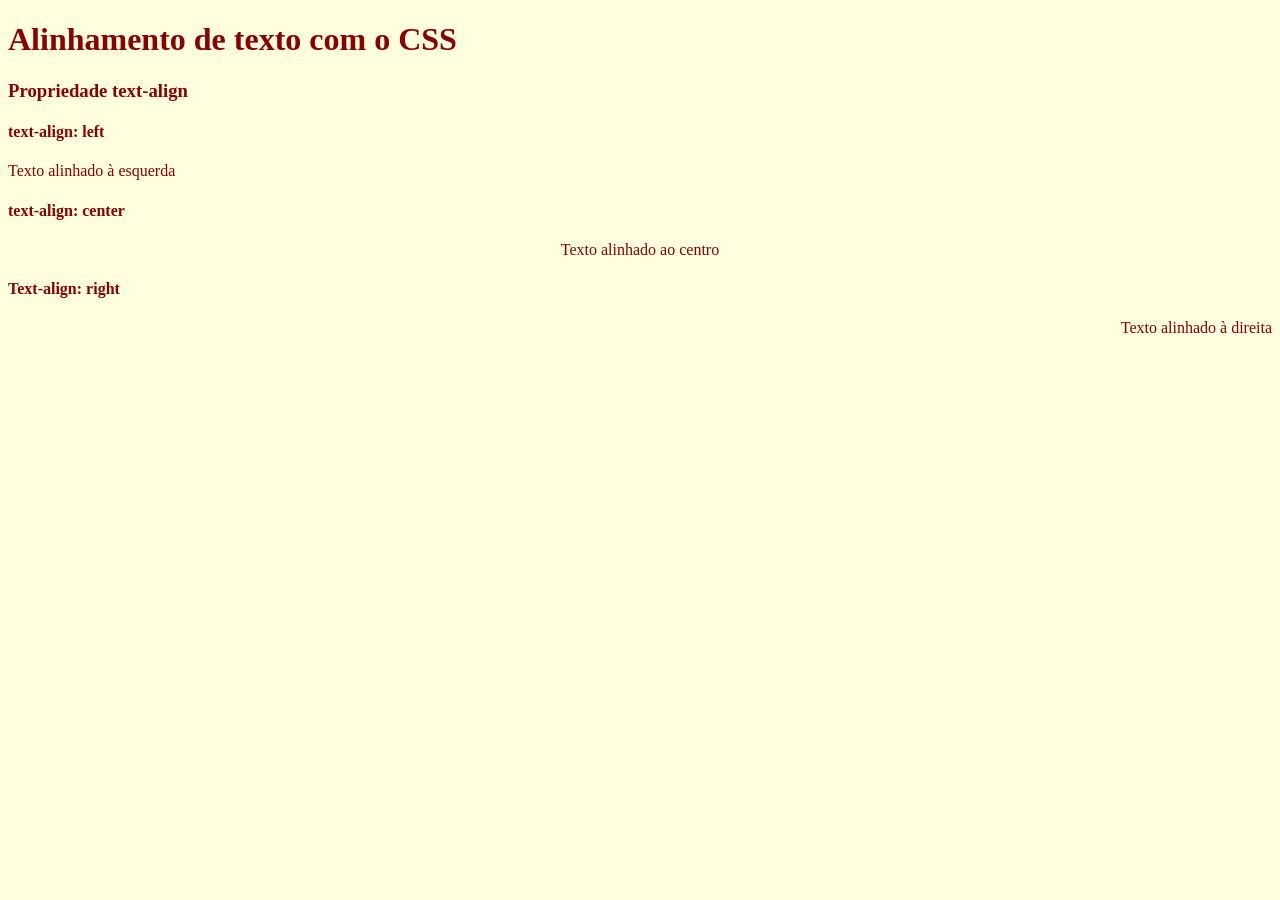
<file: Aula08/index02.html>
<!DOCTYPE html>
<html lang="pt-br">
<head>
    <meta charset="UTF-8">
    <meta name="viewport" content="width=device-width, initial-scale=1.0">

    <link rel="stylesheet" href="./css/style02.css">

    <title>Contúdo Aula08 - CSS </title>
</head>
    <body>
    
    <h1>Alinhamento de texto com o CSS</h1>

    <h3>Propriedade text-align</h3>

    <h4>text-align: left</h4>

    <p style="text-align: left;">Texto alinhado à esquerda</p>

    <h4>text-align: center</h4>

    <p style="text-align: center;">Texto alinhado ao centro</p>

    <h4>Text-align: right</h4>

    <p style="text-align: right;">Texto alinhado à direita</p>

    </body>
</html>
</file>
<file: Aula 07/css/style.css>
body{
    background-color: darkslategrey;
    font-family: monospace;
    color:lightgray;
}

.container{
    background-color: lightgray;
    color:midnightblue;
    border:8px solid midnightblue;
    padding: 10px;
    display:grid;
    gap:10px;
    grid-template-columns: auto  auto auto ;
}

.container div{
    background-color: azure;
    border: 4px solid darkslategray;
    text-align: center;
    align-content: center;
}

/* Estilos para contêineres e itens */
.ex1,
.ex2,
.ex3,
.ex4,
.ex5,
.ex6,
.ex7,
.ex8{
    background-color: lightgray;
    color:midnightblue;
    border:8px solid midnightblue;
    padding: 10px;
    display:grid;
    gap:10px;
}

.ex1 div,
.ex2 div,
.ex3 div,
.ex4 div,
.ex5 div,
.ex6 div,
.ex7 div,
.ex8 div{
    background-color: azure;
    border: 4px solid darkslategray;
    text-align: center;
    align-content: center;
    padding: 10px;
    box-sizing: border-box;
}

/* Valores mistos para o grid-template-columns */

.ex1{
    grid-template-columns: auto 100px 80px;
}

/*Utilizando fr como unidade de medida no grid-template-colums  */

.ex2{
    grid-template-columns: 2fr 1fr 1fr;
}

/* Utilizando a função repeat() no grid-template-colums */

.ex3{
grid-template-columns: repeat(3,1fr);
}

/* Utilizando função minmax() no grid-template-columns */

.ex4{
    grid-template-columns: minmax(50px,150px) 1fr 1fr;
}

/* Utilizando a propriedade grid-template-rows */

.ex5{
    grid-template-columns: repeat(3,1fr);
    grid-template-rows: repeat(2,100px);
}

/* Utilizando a propriedade column-gap */

.ex6{
    grid-template-columns:repeat(3,1fr);
    gap: 0px;
    column-gap: 30px;
}

/* Utilizando a propriedade row-gap */

.ex7{
    grid-template-columns: repeat(3,1fr);
    gap: 0px;
    row-gap:30px;
}

/* Utilizadno o exemplo com gap */

.ex8{
    grid-template-columns: repeat(3,1fr);
    gap: 30px 100px;
}
</file>
<file: Aula 09/css/style.css>
/* Importando fonte do google fontes */
@import url('https://fonts.googleapis.com/css2?family=Poppins:ital,wght@0,100;0,200;0,300;0,400;0,500;0,600;0,700;0,800;0,900;1,100;1,200;1,300;1,400;1,500;1,600;1,700;1,800;1,900&display=swap');

body{
    background-color: antiquewhite;
    font-family: sans-serif;
}


.ex1{
    text-decoration: overline red;
}

.ex2{
    text-decoration: line-through green;
}

.ex3{
    text-decoration: underline orangered;
}

.ex4{
    text-decoration: underline line-through blue;
}


/* Definido fonte externa */

h2{
    font-family: "Poppins", sans-serif;
}
</file>
<file: Aula04/css/style.css>
body{
    background-color: beige;
}

/* Definindo propriedades para box model */
p.p-bormodel{
    border: 2px solid navy;
    padding: 20px;
    margin: 50px;
    width:200px;
}
</file>
<file: Aula05/css/style.css>
body{
    background-color:darkorchid ;
    font-family: sans-serif;
}

h3{
    color:ghostwhite;
}

.center div, 
    .flex-start div,
    .flex-end div,
    .space-around div,
    .space-batween div,
    .space-evenly div {
        background-color: ghostwhite;
        color: blueviolet;
        border: 2px solid black;
        width: 100px;
        height: 100px;
        text-align: center;
        align-content:center;
        font-weight: bold;
    }

/* Utilizando a propriedade justify-content */

.center{
    background-color: darkmagenta;
    border: 8px solid ghostwhite;
    padding: 10px;
    display: flex;
    gap:20px;
    justify-content: center;
}

.flex-start{
    background-color: darkmagenta;
    border: 8px solid ghostwhite;
    padding: 10px;
    display: flex;
    gap:20px;
    justify-content: flex-start;  
    /* Valor padrão */
}

.flex-end{
    background-color: darkmagenta;
    border: 8px solid ghostwhite;
    padding: 10px;
    display: flex;
    gap:20px;
    justify-content: flex-end;
}

.space-around{
    background-color: darkmagenta;
    border: 8px solid ghostwhite;
    padding: 10px;
    display: flex;
    gap:20px;
    justify-content: space-around;
}

.space-batween{
    background-color:darkmagenta ;
    border:  8px solid ghostwhite;
    padding: 10px;
    display: flex;
    gap:20px;
    justify-content: space-between;
}

.space-evenly{
    background-color:darkmagenta;
    border:8px solid ghostwhite;
    padding: 10px;
    display:flex;
    gap:20px;
    justify-content: space-evenly;
}
</file>
<file: Aula06/css/style.css>
body{
    background-color: #FABD0D ;
    font-family: sans-serif;
    color:antiquewhite;
}

h1 {
    color: darkgreen;
}

h3{
   color: #FA430D; 
}

.order,
.flex-grow,
.flex-shrink,
.flex-basis,
.flex,
.align-self
{
    background-color:#F57F00 ;
    border: 8px solid antiquewhite;
    padding: 10px;
    display: flex;
    gap: 2px;
    justify-content: center;
}

.order div,
.flex-grow div,
.flex-shrink div,
.flex-basis div,
.flex div
{
    background-color: antiquewhite;
    border: 2px solid darkgreen;
    color: #FA430D;
    padding: 10px;
    display: flex;
    gap:10px;
    align-content: center;
    width: 100px;
    height: 100px;
} 

/* Utilizando align-self */
.align-self div{
    background-color: antiquewhite;
    color: #FA430D;
    border: 2px solid darkgreen;
    padding: 30px;
    text-align: center;
}

.align-self{
    height: 200px;
}
   
#as-item3{
    align-self: center;
}
</file>
<file: Aula08/css/style.css>
body{
    background-color: lightyellow;
    color: darkred;
    font-family: 'Segoe UI', Tahoma, Geneva, Verdana, sans-serif;
}

.ex1,
.ex2,
.ex3,
.ex4,
.ex8,
.ex9,
.ex10{
    background-color: darkred;
    border:8px solid tan;
    padding: 10px;
    display: grid;
    gap: 10px;
    grid-template-columns: repeat(3,1fr);
    grid-template-rows: repeat(2,60px);
}

/*Propriedade grid-colum-start e grid-colum-end  */

.ex1 div,
.ex2 div,
.ex3 div,
.ex4 div,
.ex8 div,
.ex9 div,
.ex10 div
{
    background-color: darkred;
    color: lightyellow;
    border: 4px solid tan;
    text-align: center;
    align-content: center;
}

#ex1-item1{
    grid-column-start:1 ;
    grid-column-end: 3;
}

/* Propriedade grid-column */

#ex2-item1{
    grid-column: 1/span 2;
}

/* Propridade grid-row-start e grid row-end */

#ex3-item1{
    grid-row-start: 1;
    grid-row-end: 3 ;
}

/* Propriedade grid-row */

#ex4-item1{
    grid-row: 1 / span 2;
}

/* -------------------------------- */

/* Grid Template Areas */
.ex5,
.ex6,
.ex7{
    background-color: tan;
    border: darkred;
    padding: 10px;
    display: grid;
    gap:10px;
  
}

.ex5 div,
.ex6 div,
.ex7 div{ 
    background-color:cornsilk;
    border: 4px solid darkred;
    color:darkred;
    padding: 20px 0px;
    text-align: center;
}

/* Exemplo 1 de grid-template-areas  */
#ex5-item1{
    grid-area: area;
}

.ex5{
    grid-template-areas:'area area area area area' ;
}

/* Exemplo 2 de grid-template-areas*/

.ex6{
    grid-template-areas: 'area area area . .';
}

#ex6-item1{
    grid-area: area ;
}

/* Exemplo 3 de grid-template-areas */

.ex7{
    grid-template-areas: 'area area . . . '
    'area area . . . ';
}

#ex7-item1{
    grid-area: area;
}


/* ------------------------------- */

/* Alinhamento de itens na grade*/

/* Utilizando justfy-self */
#ex8-item1{
    width: 50%;
    justify-self: left ;
}

#ex8-item6{
    width: 50px;
    justify-self:right;
}

/* Utilizando align-self*/
.ex9{
    grid-template-rows:repeat(2, 120px) ;
}

#ex9-item1{
    height: 50%;
    align-self: end;
}

#ex9-item6{
    height: 50px;
    align-self: start;
}

/* Utilizando order para trocar a ordem dos itens */
</file>
<file: Aula 07/css/style02.css>
body{
    background-color: darkolivegreen;
    color: cornsilk;
    font-family: sans-serif;   
}

/* Definição de estilo para contêineres e itemns */

.ex1,
.ex2,
.ex3,
.ex4,
.ex5,
.ex6{
    background-color: tan;
    border: 8px solid saddlebrown;
    padding: 10px;
    display: grid;
    gap: 10px;
    grid-template-columns: repeat(3,70px);

}

.ex1 div,
.ex2 div,
.ex3 div,
.ex4 div,
.ex5 div,
.ex6 div{
    background-color: cornsilk;
    color: darkgreen;
    border: 4px solid saddlebrown;
    text-align: center;
    align-content: center;
    height: 70px;
}

/*Utilizando o valor space-evenly no justfiy-content  */

.ex1{
    justify-content: space-evenly;
}

/* Utilizando o vaolor space-around no justfiy-content */

.ex2{
    justify-content: space-around;
}

/*Utilizando o vaolor space-between no justfiy-content   */
.ex3{
    justify-content: space-between;
}

/* Utilizando o vaolor space-center no justfiy-content  */

.ex4{
    justify-content: center;
}

/* Utilizando o vaolor space-start no justfiy-content  */

.ex5{
    justify-content: start;
}

/* Utilizando o vaolor space-end no justfiy-content  */

.ex6{
    justify-content: end;
}

/* -------------------------------- */

/* Estilos de contêineres e itens */

.ex7,
.ex8,
.ex9,
.ex10,
.ex11,
.ex12{
    background-color: tan;
    border: 8px solid saddlebrown;
    padding: 10px;
    display: grid;
    gap: 10px;
    grid-template-columns: repeat(3,70px);
    grid-template-rows: repeat(2,70px);
    justify-content: center;
    height: 250px;
}

.ex7 div,
.ex8 div,
.ex9 div,
.ex10 div,
.ex11 div,
.ex12 div{
    background-color: cornsilk;
    color: darkgreen;
    border: 4px solid saddlebrown;
    text-align: center;
    align-content: center; 
}

/* Utilizando o valor center no align-content */

.ex7{
    align-content: center;
}

/* Utilizando o valor evenly no alinf-content */

.ex8{
    align-content: space-evenly;
}


/* Utilizando o valor around no alinf-content */

.ex9{
    align-content: space-around;
}


/* Utilizando o valor between no alinf-content */

.ex10{
    align-content:space-between;
}

/* Utilizando o valor start no alinf-content */

.ex11{
    align-content:start;
}

/* Utilizando o valor end no alinf-content */

.ex12{
    align-content: end;
}
</file>
<file: Aula04/css/style02.css>
body{
    background-color: lightblue;
}

/* Definido contorno no CSS */
p.contorno1{
    border: 6px solid goldenrod;
    outline: 8px solid navy;
}

/* Definindo espaçamento entre contorno e borda de elemento */
p.contorno2{
    border: 4px solid white;
    outline: 8px solid goldenrod;
    outline-offset: 6px;
    margin: 10px;
}
</file>
<file: Aula04/css/style03.css>
body{
    background-color: blanchedalmond;
    font-family: sans-serif;
}

/* Exemplo inicial para flexbox */
div.ex1{
    background-color: crimson;
    border: 2px solid black;
    display:flex;
    gap: 10px;
    padding: 10px;
}

div.ex1 div{
   background-color: ghostwhite;
   width: 100px;
   height: 100px;
   text-align: center;
   align-content: center;
}

div.ex1 div {
  background-color: ghostwhite;
  width: 100px;
  height: 100px;
  text-align: center;
  align-content: center;
}

/* Utilizando o flex-direction */
.ex2-column {
  background-color: crimson;
  border: 2px solid black;
  padding: 10px;
  display: flex;
  gap: 10px;
  /* flex-direction: row; <--- Esse é o valor padrão */
  flex-direction: column;
}

.ex2-column div {
  width: 100px;
  height: 100px;
  background-color: ghostwhite;
  text-align: center;
  align-content: center;
}

.ex2-row-reverse {
  background-color: crimson;
  border: 2px solid black;
  padding: 10px;
  display: flex;
  gap: 10px;
  flex-direction: row-reverse;
}

.ex2-row-reverse div {
  width: 100px;
  height: 100px;
  background-color: ghostwhite;
  text-align: center;
  align-content: center;
}

.ex2-column-reverse {
  background-color: crimson;
  border: 2px solid black;
  padding: 10px;
  display: flex;
  gap: 10px;
  flex-direction: column-reverse;
}

.ex2-column-reverse div {
  width: 100px;
  height: 100px;
  background-color: ghostwhite;
  text-align: center;
  align-content: center;
}

/* Utilizando o flex-wrap */
.ex3-wrap {
  background-color: crimson;
  border: 2px solid black;
  padding: 10px;
  display: flex;
  gap: 10px;
  flex-wrap: wrap;
  /* flex-wrap: nowrap <--- Valor padrão */
}

.ex3-wrap div {
  width: 100px;
  height: 100px;
  background-color: ghostwhite;
  text-align: center;
  align-content: center;
}

.ex3-wrap-reverse {
  background-color: crimson;
  border: 2px solid black;
  padding: 10px;
  display: flex;
  gap: 10px;
  flex-wrap: wrap-reverse;
}

.ex3-wrap-reverse div {
  width: 100px;
  height: 100px;
  background-color: ghostwhite;
  text-align: center;
  align-content: center;
}
</file>
<file: Aula05/css/style02.css>
body{
    background-color: crimson;
    font-family: monospace;
    color:antiquewhite;
}

.al-center div,
.al-flex-start div,
.al-flex-end div,
.al-stretch div,
.center-2 div,
.space-between-2 div {
    background-color: bisque;
    color: darkred;
    border: 2px solid black;
   padding: 30px 20px;
    text-align: center;
    align-content: center;   
}

/* Utilizando a propriedade aling-items */
.al-center{
    background-color: darkred;
    border: 8px solid bisque;
    padding: 10px;
    display: flex;
    gap:20px;
    height: 200px;
    align-items: center;
}

.al-flex-start{
    background-color: darkred;
    border:8px solid bisque;
    padding:10px;
    display: flex;
    gap: 20px;
    height: 200px;
    align-items: flex-start;
    
}

.al-flex-end{
    background-color: darkred;
    border: 8px solid bisque;
    padding:10px;
    display: flex;
    gap: 20px;
    height: 200px;
    align-items: flex-end; 
}

.al-stretch{
    background-color: darkred;
    border:8px solid bisque;
    padding:10px;
    display:flex;
    gap:20px;
    height: 200px;
    align-items: stretch;
}

/* Utilizando a prorpiedade aling-contend */

.center-2  {
    background-color: darkred;
    border:8px solid bisque;
    padding: 10px;
    display: flex;
    gap: 20px;
    flex-wrap: wrap;
    height: 600px;
    align-content: center;
}

.space-between-2 {
    background-color: darkred;
    border:8px solid bisque;
    padding: 10px;
    display: flex;
    gap: 20px;
    flex-wrap: wrap;
    height: 300px;
    align-content: space-between;
}

/* Exemplo de centralizando absoluta com Flexbox */

.container div {
    background-color: bisque;
    border: 2px solid black;
    color:darkred;
    width:250px;
    height: 160px;
    align-content: center;
    text-align: center;
    font-weight: bold;
}

.container{
    background-color: darkred;
    padding: 10px;
    border:8px solid bisque;
    height: 300px;
    display: flex;
    align-items: center;
    justify-content: center;
}
</file>
<file: Aula06/css/style02.css>
body{
    background-color: plum;
    font-family: sans-serif;
}

section{
    justify-items:center; 

}

.container{
    background-color: #ffe7ff;
    border: 8px solid purple;
    width: 100%;
    padding: 10px;
    box-sizing: border-box;
    display: flex;
    gap: 20px;
    justify-content: center;
    flex-direction: row;
}

.container div{
    background-color: ghostwhite;
    border: 4px solid rebeccapurple;
    width: 100px;
    height: 100px;
    text-align: center;
    align-content: center;
    font-weight: bold;
}

@media(max-width:800px) {
    .container{
        flex-direction: column;
        align-items: center;
        width:50%;
    }
}
</file>
<file: Aula06/css/style03.css>
body{
    background-color: darkslategrey;
    font-family: monospace;
    color:lightgray;
}

.container{
    background-color: lightgray;
    color:midnightblue;
    border:8px solid midnightblue;
    padding: 10px;
    display:grid;
    gap:10px;
    grid-template-columns: auto  auto auto ;
}

.container div{
    background-color: azure;
    border: 4px solid darkslategray;
    text-align: center;
    align-content: center;
}
</file>
<file: Aula08/css/style02.css>
body{
    background-color: lightyellow;
    color: darkred;
}
</file>
